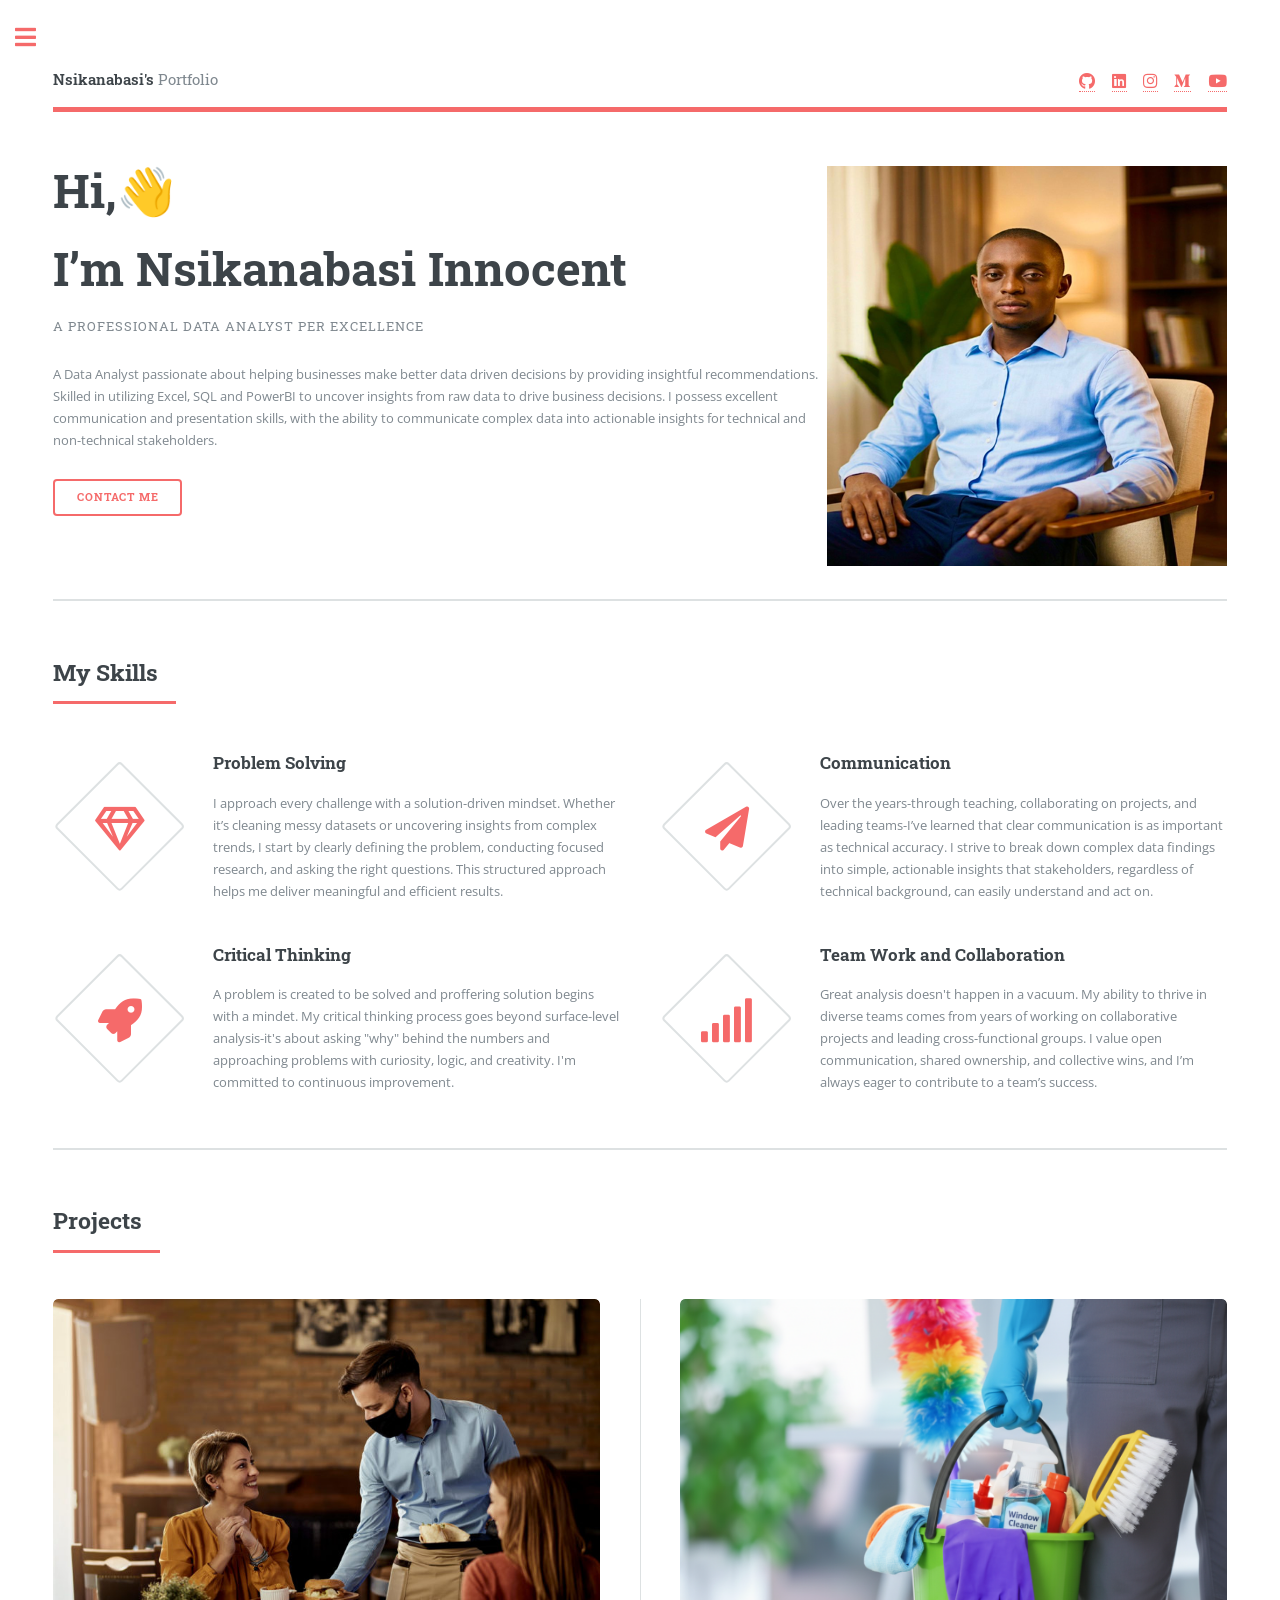
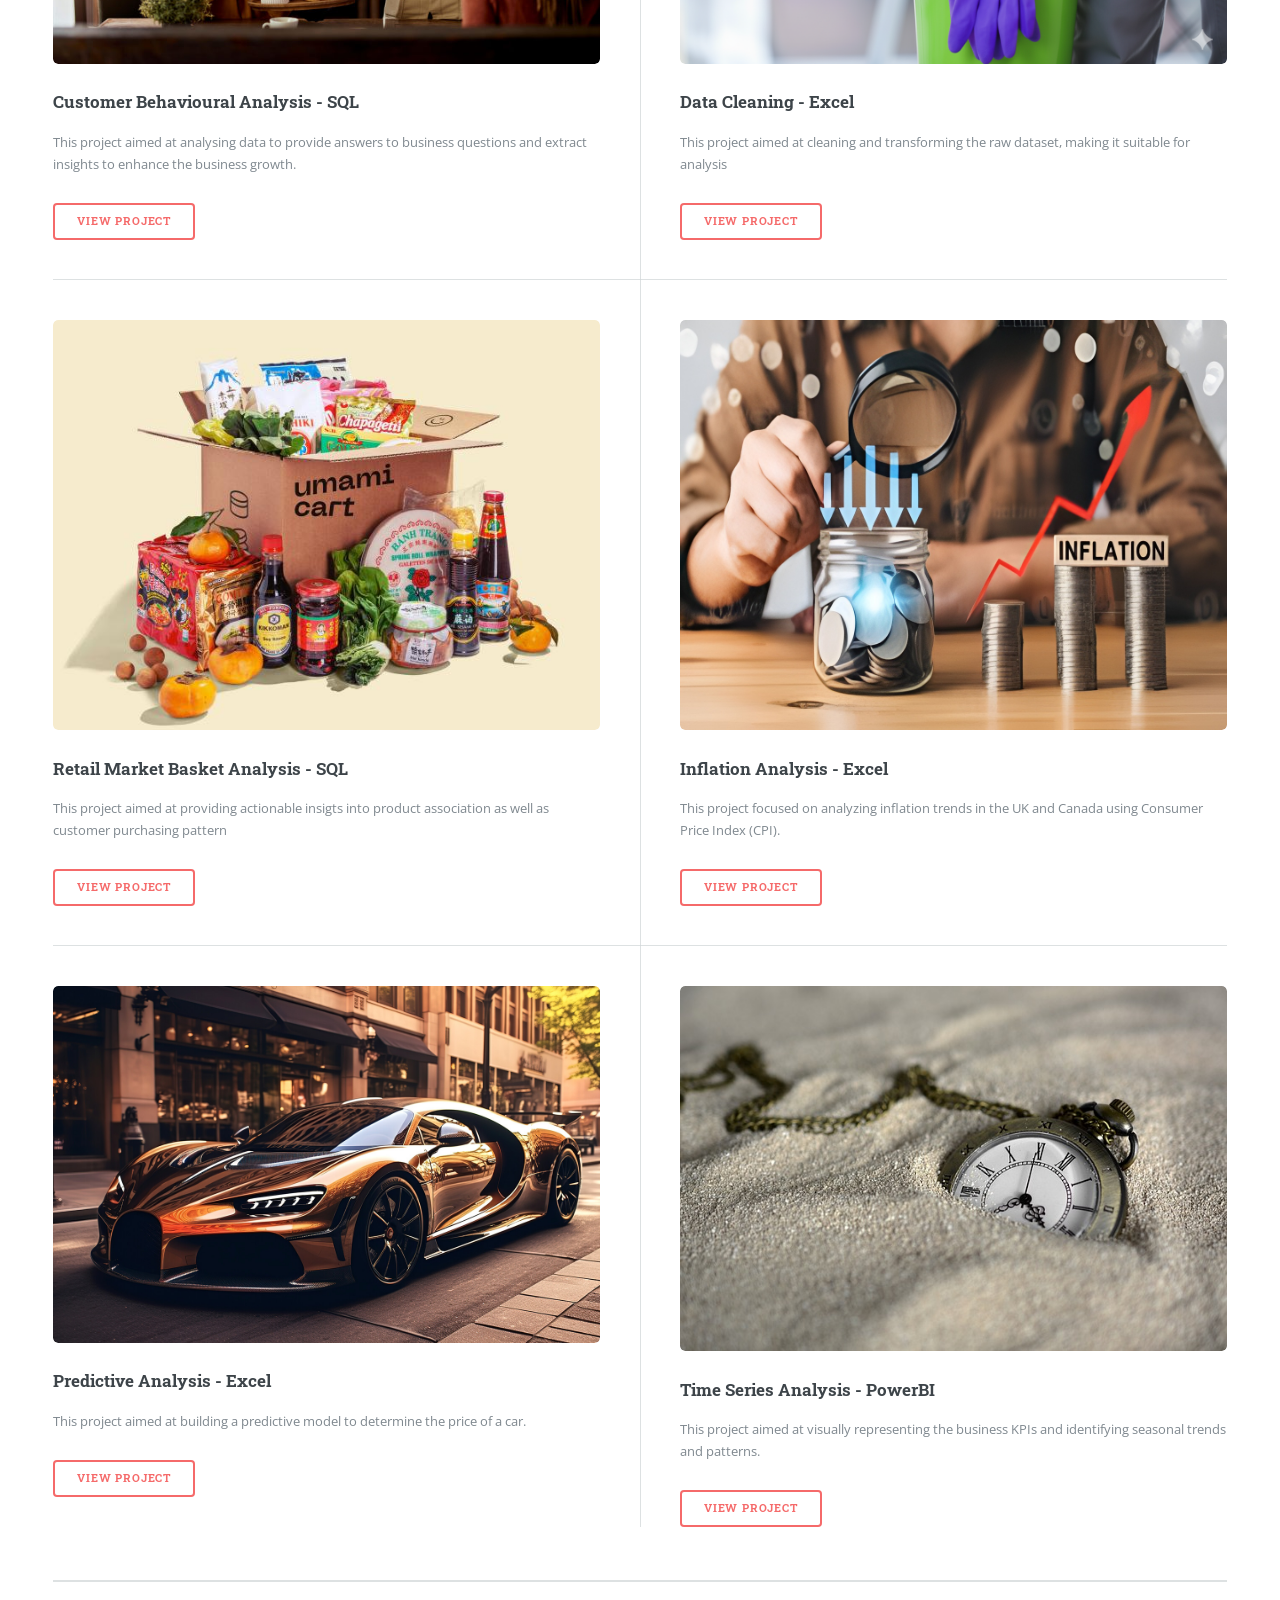
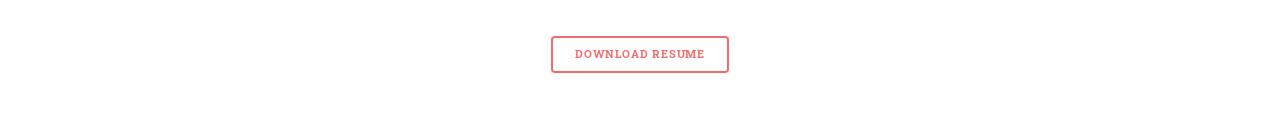
<file: index.html>
<!DOCTYPE HTML>
<!--
	Nsikanabasi Obot Portfolio 
	html5up.net | @ajlkn
	Free for personal and commercial use under the CCA 3.0 license (html5up.net/license)
-->
<html>
	<head>
		<title>Nsikanabasi Obot Portfolio </title>
		<meta charset="utf-8" />
		<meta name="viewport" content="width=device-width, initial-scale=1, user-scalable=no" />
		<link rel="stylesheet" href="https://cdnjs.cloudflare.com/ajax/libs/font-awesome/6.5.0/css/all.min.css">
		<link rel="stylesheet" href="assets/css/main.css" />
	</head>
	<body class="is-preload">

		<!-- Wrapper -->
			<div id="wrapper">

				<!-- Main -->
					<div id="main">
						<div class="inner">

							<!-- Header -->
								<header id="header">
									<a href="index.html" class="logo"><strong>Nsikanabasi's</strong> Portfolio</a>
									<ul class="icons">										
										<li><a href="https://x.com/nsikanabasida?s=21"><span class="icon brands fa-x-twitter"><span class="label">X</span></span></a></li>
										<li><a href="https://github.com/Nsikanabasi-Innocent"><span" class="icon brands fa-github"><span class="label">GitHub</span></a></li>
										<li><a href="https://www.linkedin.com/in/nsikanabasiobot/"><span" class="icon brands fa-linkedin"><span class="label">LinkedIn</span></a></li>
										<li><a href="https://www.instagram.com/powerupdailytips?igsh=MXJxeWZpcnU3djlxcQ=="><span" class="icon brands fa-instagram"><span class="label">Instagram</span></a></li>
										<li><a href="https://medium.com/@nsikanabasida"><spam" class="icon brands fa-medium-m"><span class="label">Medium</span></a></li>
										<li><a href="https://youtube.com/@nsianddata?si=e2L50sUA_pNejiO2"><span class="icon brands fa-youtube"><span class="label">YouTube</span></a></li>
									</ul>
								</header>

							<!-- Banner -->
								<section id="banner">
									<div class="content">
										<header>
											<h1>Hi,<head>&#x1F44B;</head></h1>
												<h1>I’m Nsikanabasi Innocent</h1>
											<p>A PROFESSIONAL DATA ANALYST PER EXCELLENCE</p>
										</header>
										<p>A Data Analyst passionate about helping businesses make better data driven decisions by providing insightful recommendations. Skilled in utilizing Excel, SQL and PowerBI to uncover insights from raw data to drive business decisions. I possess excellent communication and presentation skills, with the ability to communicate complex data into actionable insights for technical and non-technical stakeholders.</p>										<ul class="actions">
											<li><a href="mailto:nsikanabasiobot21@gmail.com?&body=Hi%20Nsikanabasi," class="button big">Contact Me</a></li>
										</ul>
									</div>
									<span class="intro-image">
    									<img src="images/profile2.png" alt="Profile Image" class="responsive-image" />
									</span>
								</section>

							<!-- Section -->
								<section>
									<header class="major">
										<h2>My Skills</h2>
									</header>
									<div class="features">
										<article>
											<span class="icon fa-gem"></span>
											<div class="content">
												<h3>Problem Solving</h3>
												<p>I approach every challenge with a solution-driven mindset. Whether it’s cleaning messy datasets or uncovering insights from complex trends, I start by clearly defining the problem, conducting focused research, and asking the right questions. This structured approach helps me deliver meaningful and efficient results.</p>
											</div>
										</article>
										<article>
											<span class="icon solid fa-paper-plane"></span>
											<div class="content">
												<h3>Communication</h3>
												<p>Over the years-through teaching, collaborating on projects, and leading teams-I’ve learned that clear communication is as important as technical accuracy. I strive to break down complex data findings into simple, actionable insights that stakeholders, regardless of technical background, can easily understand and act on.</p>
											</div>
										</article>
										<article>
											<span class="icon solid fa-rocket"></span>
											<div class="content">
												<h3>Critical Thinking</h3>
												<p>A problem is created to be solved and proffering solution begins with a mindet. My critical thinking process goes beyond surface-level analysis-it's about asking "why" behind the numbers and approaching problems with curiosity, logic, and creativity. I'm committed to continuous improvement.</p>
											</div>
										</article>
										<article>
											<span class="icon solid fa-signal"></span>
											<div class="content">
												<h3>Team Work and Collaboration</h3>
												<p>Great analysis doesn't happen in a vacuum. My ability to thrive in diverse teams comes from years of working on collaborative projects and leading cross-functional groups. I value open communication, shared ownership, and collective wins, and I’m always eager to contribute to a team’s success.</p>
											</div>
										</article>
									</div>
								</section>

							<!-- Section -->
							<section>
								<header class="major">
									<h2>Projects</h2>
								</header>
								<div class="posts">
									<article>
										<a href="https://medium.com/@nsikanabasida/mannys-dinner-business-analysis-in-sql-d910a4ec9da6" class="image"><img src="images/customer.jpg" alt="" /></a>
										<h3>Customer Behavioural Analysis - SQL </h3>
										<p>This project aimed at analysing data to provide answers to business questions and extract insights to enhance the business growth.</p>
										<ul class="actions">
											<li><a href="https://medium.com/@nsikanabasida/mannys-dinner-business-analysis-in-sql-d910a4ec9da6" class="button">View Project</a></li>
										</ul>
									</article>
									<article>
										<a href="https://medium.com/@nsikanabasida/transforming-the-fifa-21-dataset-a-data-cleaning-case-study-by-nsikanabasi-innocent-d241250b5559" class="image fit"><img src="images/Cleaning.png" alt="" /></a>
										<h3>Data Cleaning - Excel</h3>
										<p>This project aimed at cleaning and transforming the raw dataset, making it suitable for analysis</p>
										<ul class="actions">
											<li><a href="https://medium.com/@nsikanabasida/transforming-the-fifa-21-dataset-a-data-cleaning-case-study-by-nsikanabasi-innocent-d241250b5559" class="button">View Project</a></li>
										</ul>
									</article>
									<article>
										<a href="https://medium.com/@nsikanabasida/market-basket-analysis-report-5417c33f1a5d" class="image"><img src="images/groceries.jpeg" alt="" /></a>
										<h3> Retail Market Basket Analysis - SQL</h3>
										<p>This project aimed at providing actionable insigts into product association as well as customer purchasing pattern</p>
										<ul class="actions">
											<li><a href="https://medium.com/@nsikanabasida/market-basket-analysis-report-5417c33f1a5d" class="button">View Project</a></li>
										</ul>
									</article>
									<article>
										<a href="https://medium.com/@nsikanabasida/uk-vs-canada-inflation-trends-a-cross-country-cpi-analysis-january-2020-june-2025-cd9616a4756c" class="image"><img src="images/inflation_analysis10.jpg" alt="" /></a>
										<h3>Inflation Analysis - Excel</h3>
										<p>This project focused on analyzing inflation trends in the UK and Canada using Consumer Price Index (CPI).</p>
										<ul class="actions">
											<li><a href="https://medium.com/@nsikanabasida/uk-vs-canada-inflation-trends-a-cross-country-cpi-analysis-january-2020-june-2025-cd9616a4756c" class="button">View Project</a></li>
										</ul>
									</article>
									<article>
										<a href="https://github.com/Nsikanabasi-Innocent/Predictive-Analysis/blob/main/README.md" class="image"><img src="images/car.jpg" alt="" /></a>
										<h3>Predictive Analysis - Excel</h3>
										<p>This project aimed at building a predictive model to determine the price of a car.</p>
										<ul class="actions">
											<li><a href="https://github.com/Nsikanabasi-Innocent/Predictive-Analysis/blob/main/README.md" class="button">View Project</a></li>
										</ul>
									</article>
									<article>
										<a href="https://medium.com/@nsikanabasida/business-analysis-involving-time-series-and-time-based-comparison-in-power-bi-39948f5b01ca" class="image"><img src="images/watch.jpg" alt="" /></a>
										<h3>Time Series Analysis - PowerBI</h3>
										<p>This project aimed at visually representing the business KPIs and identifying seasonal trends and patterns.</p>
										<ul class="actions">
											<li><a href="https://medium.com/@nsikanabasida/business-analysis-involving-time-series-and-time-based-comparison-in-power-bi-39948f5b01ca" class="button">View Project</a></li>
										</ul>
									</article>
								</div>
							</section>
							<section class="split contact">
						<ul class="actions special">
							<li><a href="https://drive.google.com/file/d/1uiG-_3eCW7s726KDjLXyH3Gx6sFxh_NV/view?usp=sharing" class= button >Download Resume</a></li>
						</ul>
					</section>

				</div>
			</div>

		<!-- Sidebar -->
			<div id="sidebar">
				<div class="inner">

					<!-- Search -->
						<section id="search" class="alt">
							<form method="post" action="#">
								<input type="text" name="query" id="query" placeholder="Search" />
							</form>
						</section>

					<!-- Menu -->
						<nav id="menu">
							<header class="major">
								<h2>Menu</h2>
							</header>
							<ul>
								<li><a href="index.html">Homepage</a></li>
								<li><a href="generic.html">Projects</a></li>
								<li><a href="https://drive.google.com/file/d/1rwDOTd5gZ5WBDUQKfiDxF12AhACWNoyi/view?usp=drive_link">Download Resume</a></li>
						</nav>

					<!-- Section -->
						<section>
							<header class="major">
								<h2>Get in touch with me</h2>
							</header>
							<p>I am open to Data Analysis role, collaborative projects and solving your business problems</p>
							<ul class="contact">
								<li class="icon solid fa-envelope"><a href="mailto:nsikanabasiobot21@gmail">nsikanabasiobot21@gmail.com</a></li>
								<li class="icon solid fa-phone">(+234) 90-2292-0513</li>
								<li class="icon solid fa-home"> Abuja, Nigeria<br />
								</li>
							</ul>
						</section>

					<!-- Footer -->
						<footer id="footer">
							<p class="copyright">&copy; Untitled. All rights reserved. Demo Images: <a href="https://unsplash.com">Unsplash</a>. Design: <a href="https://html5up.net">HTML5 UP</a>.</p> 
						</footer>

				</div>
			</div>

	</div>

<!-- Scripts -->
	<script src="assets/js/jquery.min.js"></script>
	<script src="assets/js/browser.min.js"></script>
	<script src="assets/js/breakpoints.min.js"></script>
	<script src="assets/js/util.js"></script>
	<script src="assets/js/main.js"></script>

</body>
</html>
</file>
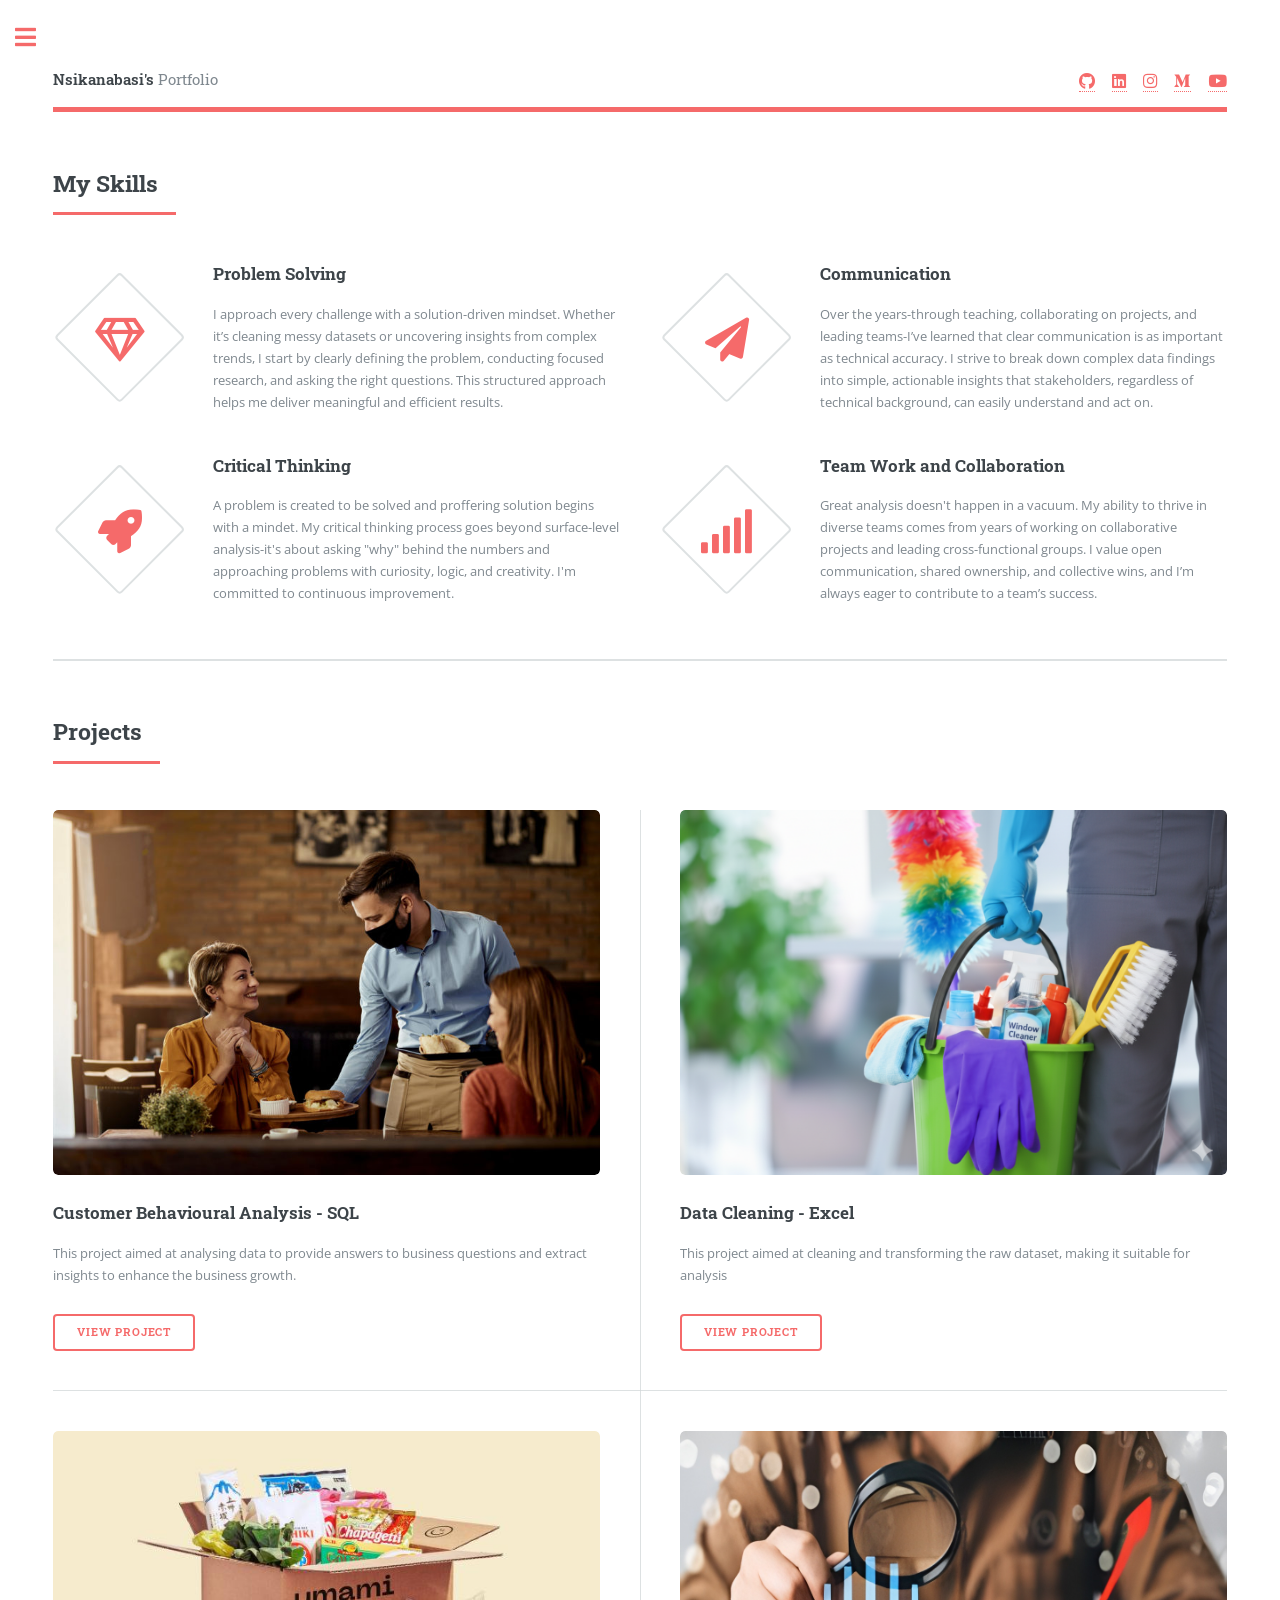
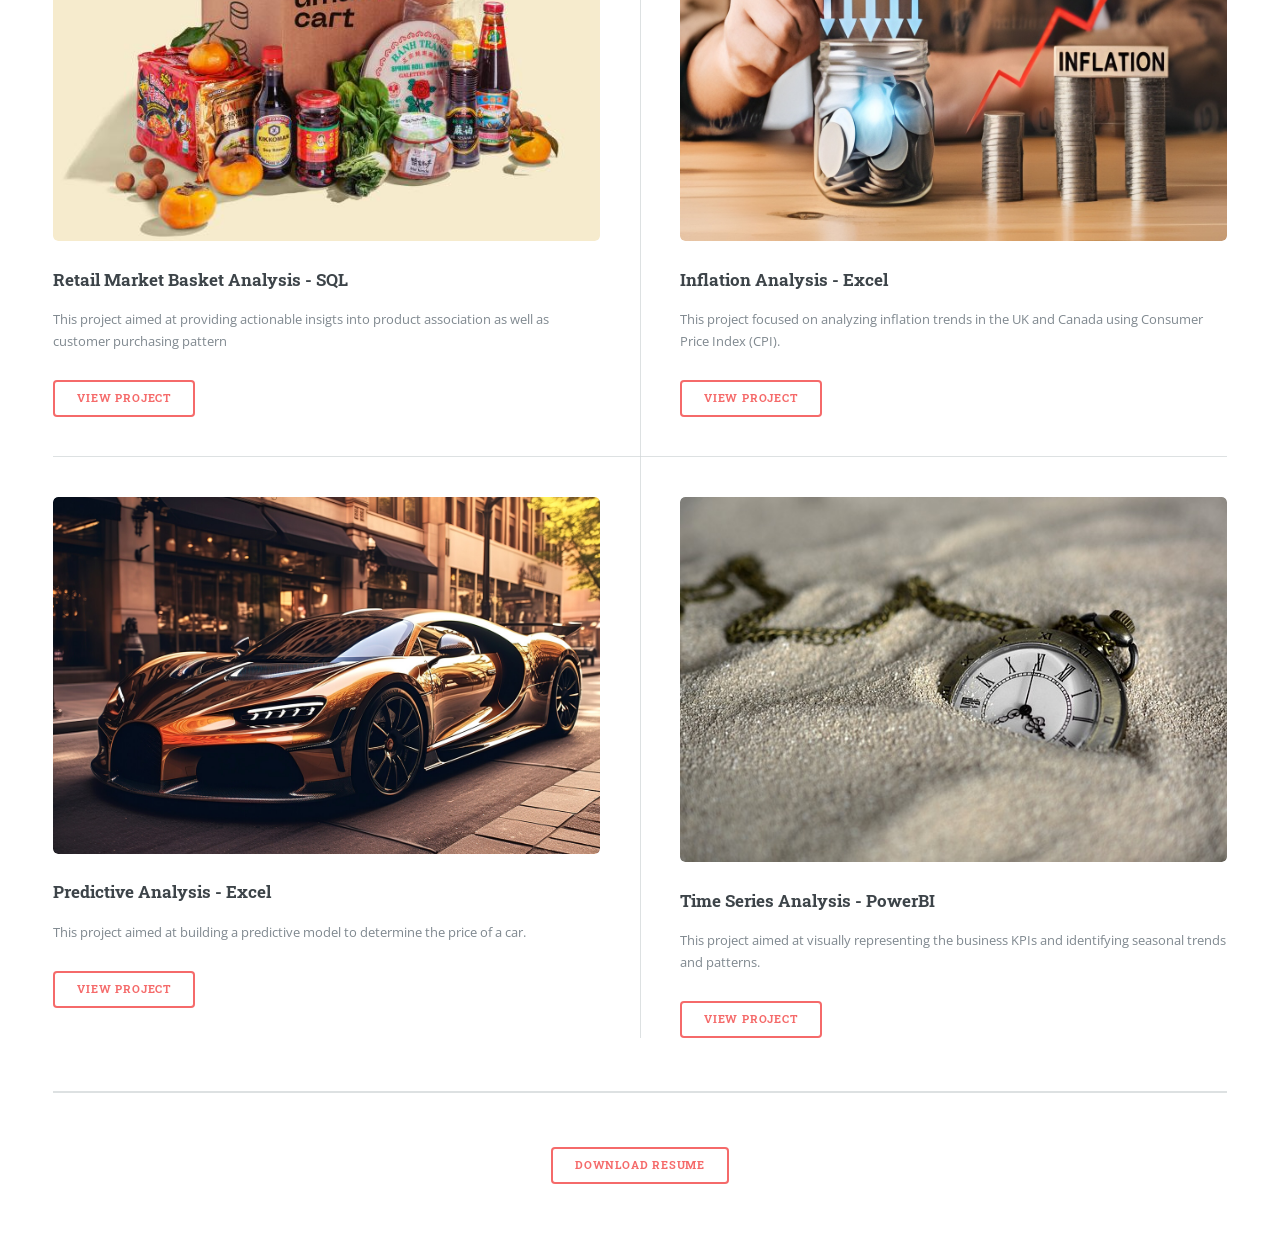
<file: generic.html>
<!DOCTYPE HTML>
<!--
	Editorial by HTML5 UP
	html5up.net | @ajlkn
	Free for personal and commercial use under the CCA 3.0 license (html5up.net/license)
-->
<html>
	<head>
		<title>Nsikanabasi Obot Portfolio </title>
		<meta charset="utf-8" />
		<meta name="viewport" content="width=device-width, initial-scale=1, user-scalable=no" />
		<link rel="stylesheet" href="https://cdnjs.cloudflare.com/ajax/libs/font-awesome/6.5.0/css/all.min.css">
		<link rel="stylesheet" href="assets/css/main.css" />
	</head>
	<body class="is-preload">

		<!-- Wrapper -->
			<div id="wrapper">

				<!-- Main -->
					<div id="main">
						<div class="inner">

							<!-- Header -->
								<header id="header">
									<a href="index.html" class="logo"><strong>Nsikanabasi's</strong> Portfolio</a>
									<ul class="icons">										
										<li><a href="https://x.com/nsikanabasida?s=21"><span class="icon brands fa-x-twitter"><span class="label">X</span></span></a></li>
										<li><a href="https://github.com/Nsikanabasi-Innocent"><span" class="icon brands fa-github"><span class="label">GitHub</span></a></li>
										<li><a href="https://www.linkedin.com/in/nsikanabasiobot/"><span" class="icon brands fa-linkedin"><span class="label">LinkedIn</span></a></li>
										<li><a href="https://www.instagram.com/powerupdailytips?igsh=MXJxeWZpcnU3djlxcQ=="><span" class="icon brands fa-instagram"><span class="label">Instagram</span></a></li>
										<li><a href="https://medium.com/@nsikanabasida"><spam" class="icon brands fa-medium-m"><span class="label">Medium</span></a></li>
										<li><a href="https://youtube.com/@nsianddata?si=e2L50sUA_pNejiO2"><span class="icon brands fa-youtube"><span class="label">YouTube</span></a></li>
									</ul>
								</header>
							<!-- Section -->
								<section>
									<header class="major">
										<h2>My Skills</h2>
									</header>
									<div class="features">
										<article>
											<span class="icon fa-gem"></span>
											<div class="content">
												<h3>Problem Solving</h3>
												<p>I approach every challenge with a solution-driven mindset. Whether it’s cleaning messy datasets or uncovering insights from complex trends, I start by clearly defining the problem, conducting focused research, and asking the right questions. This structured approach helps me deliver meaningful and efficient results.</p>
											</div>
										</article>
										<article>
											<span class="icon solid fa-paper-plane"></span>
											<div class="content">
												<h3>Communication</h3>
												<p>Over the years-through teaching, collaborating on projects, and leading teams-I’ve learned that clear communication is as important as technical accuracy. I strive to break down complex data findings into simple, actionable insights that stakeholders, regardless of technical background, can easily understand and act on.</p>
											</div>
										</article>
										<article>
											<span class="icon solid fa-rocket"></span>
											<div class="content">
												<h3>Critical Thinking</h3>
												<p>A problem is created to be solved and proffering solution begins with a mindet. My critical thinking process goes beyond surface-level analysis-it's about asking "why" behind the numbers and approaching problems with curiosity, logic, and creativity. I'm committed to continuous improvement.</p>
											</div>
										</article>
										<article>
											<span class="icon solid fa-signal"></span>
											<div class="content">
												<h3>Team Work and Collaboration</h3>
												<p>Great analysis doesn't happen in a vacuum. My ability to thrive in diverse teams comes from years of working on collaborative projects and leading cross-functional groups. I value open communication, shared ownership, and collective wins, and I’m always eager to contribute to a team’s success.</p>
											</div>
										</article>
									</div>
								</section>

							<!-- Section -->
							<section>
								<header class="major">
									<h2>Projects</h2>
								</header>
								<div class="posts">
									<article>
										<a href="https://medium.com/@nsikanabasida/mannys-dinner-business-analysis-in-sql-d910a4ec9da6" class="image"><img src="images/customer.jpg" alt="" /></a>
										<h3>Customer Behavioural Analysis - SQL </h3>
										<p>This project aimed at analysing data to provide answers to business questions and extract insights to enhance the business growth.</p>
										<ul class="actions">
											<li><a href="https://medium.com/@nsikanabasida/mannys-dinner-business-analysis-in-sql-d910a4ec9da6" class="button">View Project</a></li>
										</ul>
									</article>
									<article>
										<a href="https://medium.com/@nsikanabasida/transforming-the-fifa-21-dataset-a-data-cleaning-case-study-by-nsikanabasi-innocent-d241250b5559" class="image fit"><img src="images/Cleaning.png" alt="" /></a>
										<h3>Data Cleaning - Excel</h3>
										<p>This project aimed at cleaning and transforming the raw dataset, making it suitable for analysis</p>
										<ul class="actions">
											<li><a href="https://medium.com/@nsikanabasida/transforming-the-fifa-21-dataset-a-data-cleaning-case-study-by-nsikanabasi-innocent-d241250b5559" class="button">View Project</a></li>
										</ul>
									</article>
									<article>
										<a href="https://medium.com/@nsikanabasida/market-basket-analysis-report-5417c33f1a5d" class="image"><img src="images/groceries.jpeg" alt="" /></a>
										<h3> Retail Market Basket Analysis - SQL</h3>
										<p>This project aimed at providing actionable insigts into product association as well as customer purchasing pattern</p>
										<ul class="actions">
											<li><a href="https://medium.com/@nsikanabasida/market-basket-analysis-report-5417c33f1a5d" class="button">View Project</a></li>
										</ul>
									</article>
									<article>
										<a href="https://medium.com/@nsikanabasida/uk-vs-canada-inflation-trends-a-cross-country-cpi-analysis-january-2020-june-2025-cd9616a4756c" class="image"><img src="images/inflation_analysis10.jpg" alt="" /></a>
										<h3>Inflation Analysis - Excel</h3>
										<p>This project focused on analyzing inflation trends in the UK and Canada using Consumer Price Index (CPI).</p>
										<ul class="actions">
											<li><a href="https://medium.com/@nsikanabasida/uk-vs-canada-inflation-trends-a-cross-country-cpi-analysis-january-2020-june-2025-cd9616a4756c" class="button">View Project</a></li>
										</ul>
									</article>
									<article>
										<a href="https://github.com/Nsikanabasi-Innocent/Predictive-Analysis/blob/main/README.md" class="image"><img src="images/car.jpg" alt="" /></a>
										<h3>Predictive Analysis - Excel</h3>
										<p>This project aimed at building a predictive model to determine the price of a car.</p>
										<ul class="actions">
											<li><a href="https://github.com/Nsikanabasi-Innocent/Predictive-Analysis/blob/main/README.md" class="button">View Project</a></li>
										</ul>
									</article>
									<article>
										<a href="https://medium.com/@nsikanabasida/business-analysis-involving-time-series-and-time-based-comparison-in-power-bi-39948f5b01ca" class="image"><img src="images/watch.jpg" alt="" /></a>
										<h3>Time Series Analysis - PowerBI</h3>
										<p>This project aimed at visually representing the business KPIs and identifying seasonal trends and patterns.</p>
										<ul class="actions">
											<li><a href="https://medium.com/@nsikanabasida/business-analysis-involving-time-series-and-time-based-comparison-in-power-bi-39948f5b01ca" class="button">View Project</a></li>
										</ul>
									</article>
								</div>
							</section>
							<section class="split contact">
						<ul class="actions special">
							<li><a href="https://drive.google.com/file/d/1uiG-_3eCW7s726KDjLXyH3Gx6sFxh_NV/view?usp=sharing" class= button >Download Resume</a></li>
						</ul>
					</section>

				</div>
			</div>

		<!-- Sidebar -->
			<div id="sidebar">
				<div class="inner">

					<!-- Search -->
						<section id="search" class="alt">
							<form method="post" action="#">
								<input type="text" name="query" id="query" placeholder="Search" />
							</form>
						</section>

					<!-- Menu -->
						<nav id="menu">
							<header class="major">
								<h2>Menu</h2>
							</header>
							<ul>
								<li><a href="index.html">Homepage</a></li>
								<li><a href="generic.html">Projects</a></li>
								<li><a href="https://drive.google.com/file/d/1uiG-_3eCW7s726KDjLXyH3Gx6sFxh_NV/view?usp=sharing">Download Resume</a></li>
						</nav>

					<!-- Section -->
						<section>
							<header class="major">
								<h2>Get in touch with me</h2>
							</header>
							<p>I am open to Data Analysis role, collaborative projects and solving your business problems</p>
							<ul class="contact">
								<li class="icon solid fa-envelope"><a href="mailto:nsikanabasiobot21@gmail">nsikanabasiobot21@gmail.com</a></li>
								<li class="icon solid fa-phone">(+234) 90-2292-0513</li>
								<li class="icon solid fa-home"> Abuja, Nigeria<br />
								</li>
							</ul>
						</section>

					<!-- Footer -->
						<footer id="footer">
							<p class="copyright">&copy; Untitled. All rights reserved. Demo Images: <a href="https://unsplash.com">Unsplash</a>. Design: <a href="https://html5up.net">HTML5 UP</a>.</p> 
						</footer>

				</div>
			</div>

	</div>

<!-- Scripts -->
	<script src="assets/js/jquery.min.js"></script>
	<script src="assets/js/browser.min.js"></script>
	<script src="assets/js/breakpoints.min.js"></script>
	<script src="assets/js/util.js"></script>
	<script src="assets/js/main.js"></script>

</body>
</html>
</file>
<file: assets/css/main.css>
@import url(fontawesome-all.min.css);
@import url("https://fonts.googleapis.com/css?family=Open+Sans:400,600,400italic,600italic|Roboto+Slab:400,700");
/*
	Editorial by HTML5 UP
	html5up.net | @ajlkn
	Free for personal and commercial use under the CCA 3.0 license (html5up.net/license)
*/
html, body, div, span, applet, object,
iframe, h1, h2, h3, h4, h5, h6, p, blockquote,
pre, a, abbr, acronym, address, big, cite,
code, del, dfn, em, img, ins, kbd, q, s, samp,
small, strike, strong, sub, sup, tt, var, b,
u, i, center, dl, dt, dd, ol, ul, li, fieldset,
form, label, legend, table, caption, tbody,
tfoot, thead, tr, th, td, article, aside,
canvas, details, embed, figure, figcaption,
footer, header, hgroup, menu, nav, output, ruby,
section, summary, time, mark, audio, video {
  margin: 0;
  padding: 0;
  border: 0;
  font-size: 100%;
  font: inherit;
  vertical-align: baseline; }

article, aside, details, figcaption, figure,
footer, header, hgroup, menu, nav, section {
  display: block; }

body {
  line-height: 1; }

ol, ul {
  list-style: none; }

blockquote, q {
  quotes: none; }
  blockquote:before, blockquote:after, q:before, q:after {
    content: '';
    content: none; }

table {
  border-collapse: collapse;
  border-spacing: 0; }

@media screen and (max-width: 768px) {

    #banner {
        text-align: center;
        flex-direction: column;
    }

    .intro-image img {
        width: 100%;
        max-width: 300px;
        height: auto;
        margin-top: 20px;
    }
}

body {
  -webkit-text-size-adjust: none; }

mark {
  background-color: transparent;
  color: inherit; }

input::-moz-focus-inner {
  border: 0;
  padding: 0; }

input, select, textarea {
  -moz-appearance: none;
  -webkit-appearance: none;
  -ms-appearance: none;
  appearance: none; }

/* Basic */
@-ms-viewport {
  width: device-width; }

body {
  -ms-overflow-style: scrollbar; }

@media screen and (max-width: 480px) {
  html, body {
    min-width: 320px; } }

html {
  box-sizing: border-box; }

*, *:before, *:after {
  box-sizing: inherit; }

body {
  background: #ffffff; }
  body.is-preload *, body.is-preload *:before, body.is-preload *:after, body.is-resizing *, body.is-resizing *:before, body.is-resizing *:after {
    -moz-animation: none !important;
    -webkit-animation: none !important;
    -ms-animation: none !important;
    animation: none !important;
    -moz-transition: none !important;
    -webkit-transition: none !important;
    -ms-transition: none !important;
    transition: none !important; }

/* Type */
body, input, select, textarea {
  color: #7f888f;
  font-family: "Open Sans", sans-serif;
  font-size: 13pt;
  font-weight: 400;
  line-height: 1.65; }
  @media screen and (max-width: 1680px) {
    body, input, select, textarea {
      font-size: 11pt; } }
  @media screen and (max-width: 1280px) {
    body, input, select, textarea {
      font-size: 10pt; } }
  @media screen and (max-width: 360px) {
    body, input, select, textarea {
      font-size: 9pt; } }

a {
  -moz-transition: color 0.2s ease-in-out, border-bottom-color 0.2s ease-in-out;
  -webkit-transition: color 0.2s ease-in-out, border-bottom-color 0.2s ease-in-out;
  -ms-transition: color 0.2s ease-in-out, border-bottom-color 0.2s ease-in-out;
  transition: color 0.2s ease-in-out, border-bottom-color 0.2s ease-in-out;
  border-bottom: dotted 1px;
  color: #f56a6a;
  text-decoration: none; }
  a:hover {
    border-bottom-color: #f56a6a;
    color: #f56a6a !important; }
    a:hover strong {
      color: inherit; }

strong, b {
  color: #3d4449;
  font-weight: 600; }

em, i {
  font-style: italic; }

p {
  margin: 0 0 2em 0; }

h1, h2, h3, h4, h5, h6 {
  color: #3d4449;
  font-family: "Roboto Slab", serif;
  font-weight: 700;
  line-height: 1.5;
  margin: 0 0 1em 0; }
  h1 a, h2 a, h3 a, h4 a, h5 a, h6 a {
    color: inherit;
    text-decoration: none;
    border-bottom: 0; }

h1 {
  font-size: 4em;
  margin: 0 0 0.5em 0;
  line-height: 1.3; }

h2 {
  font-size: 1.75em; }

h3 {
  font-size: 1.25em; }

h4 {
  font-size: 1.1em; }

h5 {
  font-size: 0.9em; }

h6 {
  font-size: 0.7em; }

@media screen and (max-width: 1680px) {
  h1 {
    font-size: 3.5em; } }

@media screen and (max-width: 980px) {
  h1 {
    font-size: 3.25em; } }

@media screen and (max-width: 736px) {
  h1 {
    font-size: 2em;
    line-height: 1.4; }
  h2 {
    font-size: 1.5em; } }

sub {
  font-size: 0.8em;
  position: relative;
  top: 0.5em; }

sup {
  font-size: 0.8em;
  position: relative;
  top: -0.5em; }

blockquote {
  border-left: solid 3px rgba(210, 215, 217, 0.75);
  font-style: italic;
  margin: 0 0 2em 0;
  padding: 0.5em 0 0.5em 2em; }

code {
  background: rgba(230, 235, 237, 0.25);
  border-radius: 0.375em;
  border: solid 1px rgba(210, 215, 217, 0.75);
  font-family: "Courier New", monospace;
  font-size: 0.9em;
  margin: 0 0.25em;
  padding: 0.25em 0.65em; }

pre {
  -webkit-overflow-scrolling: touch;
  font-family: "Courier New", monospace;
  font-size: 0.9em;
  margin: 0 0 2em 0; }
  pre code {
    display: block;
    line-height: 1.75;
    padding: 1em 1.5em;
    overflow-x: auto; }

hr {
  border: 0;
  border-bottom: solid 1px rgba(210, 215, 217, 0.75);
  margin: 2em 0; }
  hr.major {
    margin: 3em 0; }

.align-left {
  text-align: left; }

.align-center {
  text-align: center; }

.align-right {
  text-align: right; }

/* Row */
.row {
  display: flex;
  flex-wrap: wrap;
  box-sizing: border-box;
  align-items: stretch; }
  .row > * {
    box-sizing: border-box; }
  .row.gtr-uniform > * > :last-child {
    margin-bottom: 0; }
  .row.aln-left {
    justify-content: flex-start; }
  .row.aln-center {
    justify-content: center; }
  .row.aln-right {
    justify-content: flex-end; }
  .row.aln-top {
    align-items: flex-start; }
  .row.aln-middle {
    align-items: center; }
  .row.aln-bottom {
    align-items: flex-end; }
  .row > .imp {
    order: -1; }
  .row > .col-1 {
    width: 8.33333%; }
  .row > .off-1 {
    margin-left: 8.33333%; }
  .row > .col-2 {
    width: 16.66667%; }
  .row > .off-2 {
    margin-left: 16.66667%; }
  .row > .col-3 {
    width: 25%; }
  .row > .off-3 {
    margin-left: 25%; }
  .row > .col-4 {
    width: 33.33333%; }
  .row > .off-4 {
    margin-left: 33.33333%; }
  .row > .col-5 {
    width: 41.66667%; }
  .row > .off-5 {
    margin-left: 41.66667%; }
  .row > .col-6 {
    width: 50%; }
  .row > .off-6 {
    margin-left: 50%; }
  .row > .col-7 {
    width: 58.33333%; }
  .row > .off-7 {
    margin-left: 58.33333%; }
  .row > .col-8 {
    width: 66.66667%; }
  .row > .off-8 {
    margin-left: 66.66667%; }
  .row > .col-9 {
    width: 75%; }
  .row > .off-9 {
    margin-left: 75%; }
  .row > .col-10 {
    width: 83.33333%; }
  .row > .off-10 {
    margin-left: 83.33333%; }
  .row > .col-11 {
    width: 91.66667%; }
  .row > .off-11 {
    margin-left: 91.66667%; }
  .row > .col-12 {
    width: 100%; }
  .row > .off-12 {
    margin-left: 100%; }
  .row.gtr-0 {
    margin-top: 0;
    margin-left: 0em; }
    .row.gtr-0 > * {
      padding: 0 0 0 0em; }
    .row.gtr-0.gtr-uniform {
      margin-top: 0em; }
      .row.gtr-0.gtr-uniform > * {
        padding-top: 0em; }
  .row.gtr-25 {
    margin-top: 0;
    margin-left: -0.375em; }
    .row.gtr-25 > * {
      padding: 0 0 0 0.375em; }
    .row.gtr-25.gtr-uniform {
      margin-top: -0.375em; }
      .row.gtr-25.gtr-uniform > * {
        padding-top: 0.375em; }
  .row.gtr-50 {
    margin-top: 0;
    margin-left: -0.75em; }
    .row.gtr-50 > * {
      padding: 0 0 0 0.75em; }
    .row.gtr-50.gtr-uniform {
      margin-top: -0.75em; }
      .row.gtr-50.gtr-uniform > * {
        padding-top: 0.75em; }
  .row {
    margin-top: 0;
    margin-left: -1.5em; }
    .row > * {
      padding: 0 0 0 1.5em; }
    .row.gtr-uniform {
      margin-top: -1.5em; }
      .row.gtr-uniform > * {
        padding-top: 1.5em; }
  .row.gtr-150 {
    margin-top: 0;
    margin-left: -2.25em; }
    .row.gtr-150 > * {
      padding: 0 0 0 2.25em; }
    .row.gtr-150.gtr-uniform {
      margin-top: -2.25em; }
      .row.gtr-150.gtr-uniform > * {
        padding-top: 2.25em; }
  .row.gtr-200 {
    margin-top: 0;
    margin-left: -3em; }
    .row.gtr-200 > * {
      padding: 0 0 0 3em; }
    .row.gtr-200.gtr-uniform {
      margin-top: -3em; }
      .row.gtr-200.gtr-uniform > * {
        padding-top: 3em; }
  @media screen and (max-width: 1680px) {
    .row {
      display: flex;
      flex-wrap: wrap;
      box-sizing: border-box;
      align-items: stretch; }
      .row > * {
        box-sizing: border-box; }
      .row.gtr-uniform > * > :last-child {
        margin-bottom: 0; }
      .row.aln-left {
        justify-content: flex-start; }
      .row.aln-center {
        justify-content: center; }
      .row.aln-right {
        justify-content: flex-end; }
      .row.aln-top {
        align-items: flex-start; }
      .row.aln-middle {
        align-items: center; }
      .row.aln-bottom {
        align-items: flex-end; }
      .row > .imp-xlarge {
        order: -1; }
      .row > .col-1-xlarge {
        width: 8.33333%; }
      .row > .off-1-xlarge {
        margin-left: 8.33333%; }
      .row > .col-2-xlarge {
        width: 16.66667%; }
      .row > .off-2-xlarge {
        margin-left: 16.66667%; }
      .row > .col-3-xlarge {
        width: 25%; }
      .row > .off-3-xlarge {
        margin-left: 25%; }
      .row > .col-4-xlarge {
        width: 33.33333%; }
      .row > .off-4-xlarge {
        margin-left: 33.33333%; }
      .row > .col-5-xlarge {
        width: 41.66667%; }
      .row > .off-5-xlarge {
        margin-left: 41.66667%; }
      .row > .col-6-xlarge {
        width: 50%; }
      .row > .off-6-xlarge {
        margin-left: 50%; }
      .row > .col-7-xlarge {
        width: 58.33333%; }
      .row > .off-7-xlarge {
        margin-left: 58.33333%; }
      .row > .col-8-xlarge {
        width: 66.66667%; }
      .row > .off-8-xlarge {
        margin-left: 66.66667%; }
      .row > .col-9-xlarge {
        width: 75%; }
      .row > .off-9-xlarge {
        margin-left: 75%; }
      .row > .col-10-xlarge {
        width: 83.33333%; }
      .row > .off-10-xlarge {
        margin-left: 83.33333%; }
      .row > .col-11-xlarge {
        width: 91.66667%; }
      .row > .off-11-xlarge {
        margin-left: 91.66667%; }
      .row > .col-12-xlarge {
        width: 100%; }
      .row > .off-12-xlarge {
        margin-left: 100%; }
      .row.gtr-0 {
        margin-top: 0;
        margin-left: 0em; }
        .row.gtr-0 > * {
          padding: 0 0 0 0em; }
        .row.gtr-0.gtr-uniform {
          margin-top: 0em; }
          .row.gtr-0.gtr-uniform > * {
            padding-top: 0em; }
      .row.gtr-25 {
        margin-top: 0;
        margin-left: -0.375em; }
        .row.gtr-25 > * {
          padding: 0 0 0 0.375em; }
        .row.gtr-25.gtr-uniform {
          margin-top: -0.375em; }
          .row.gtr-25.gtr-uniform > * {
            padding-top: 0.375em; }
      .row.gtr-50 {
        margin-top: 0;
        margin-left: -0.75em; }
        .row.gtr-50 > * {
          padding: 0 0 0 0.75em; }
        .row.gtr-50.gtr-uniform {
          margin-top: -0.75em; }
          .row.gtr-50.gtr-uniform > * {
            padding-top: 0.75em; }
      .row {
        margin-top: 0;
        margin-left: -1.5em; }
        .row > * {
          padding: 0 0 0 1.5em; }
        .row.gtr-uniform {
          margin-top: -1.5em; }
          .row.gtr-uniform > * {
            padding-top: 1.5em; }
      .row.gtr-150 {
        margin-top: 0;
        margin-left: -2.25em; }
        .row.gtr-150 > * {
          padding: 0 0 0 2.25em; }
        .row.gtr-150.gtr-uniform {
          margin-top: -2.25em; }
          .row.gtr-150.gtr-uniform > * {
            padding-top: 2.25em; }
      .row.gtr-200 {
        margin-top: 0;
        margin-left: -3em; }
        .row.gtr-200 > * {
          padding: 0 0 0 3em; }
        .row.gtr-200.gtr-uniform {
          margin-top: -3em; }
          .row.gtr-200.gtr-uniform > * {
            padding-top: 3em; } }
  @media screen and (max-width: 1280px) {
    .row {
      display: flex;
      flex-wrap: wrap;
      box-sizing: border-box;
      align-items: stretch; }
      .row > * {
        box-sizing: border-box; }
      .row.gtr-uniform > * > :last-child {
        margin-bottom: 0; }
      .row.aln-left {
        justify-content: flex-start; }
      .row.aln-center {
        justify-content: center; }
      .row.aln-right {
        justify-content: flex-end; }
      .row.aln-top {
        align-items: flex-start; }
      .row.aln-middle {
        align-items: center; }
      .row.aln-bottom {
        align-items: flex-end; }
      .row > .imp-large {
        order: -1; }
      .row > .col-1-large {
        width: 8.33333%; }
      .row > .off-1-large {
        margin-left: 8.33333%; }
      .row > .col-2-large {
        width: 16.66667%; }
      .row > .off-2-large {
        margin-left: 16.66667%; }
      .row > .col-3-large {
        width: 25%; }
      .row > .off-3-large {
        margin-left: 25%; }
      .row > .col-4-large {
        width: 33.33333%; }
      .row > .off-4-large {
        margin-left: 33.33333%; }
      .row > .col-5-large {
        width: 41.66667%; }
      .row > .off-5-large {
        margin-left: 41.66667%; }
      .row > .col-6-large {
        width: 50%; }
      .row > .off-6-large {
        margin-left: 50%; }
      .row > .col-7-large {
        width: 58.33333%; }
      .row > .off-7-large {
        margin-left: 58.33333%; }
      .row > .col-8-large {
        width: 66.66667%; }
      .row > .off-8-large {
        margin-left: 66.66667%; }
      .row > .col-9-large {
        width: 75%; }
      .row > .off-9-large {
        margin-left: 75%; }
      .row > .col-10-large {
        width: 83.33333%; }
      .row > .off-10-large {
        margin-left: 83.33333%; }
      .row > .col-11-large {
        width: 91.66667%; }
      .row > .off-11-large {
        margin-left: 91.66667%; }
      .row > .col-12-large {
        width: 100%; }
      .row > .off-12-large {
        margin-left: 100%; }
      .row.gtr-0 {
        margin-top: 0;
        margin-left: 0em; }
        .row.gtr-0 > * {
          padding: 0 0 0 0em; }
        .row.gtr-0.gtr-uniform {
          margin-top: 0em; }
          .row.gtr-0.gtr-uniform > * {
            padding-top: 0em; }
      .row.gtr-25 {
        margin-top: 0;
        margin-left: -0.375em; }
        .row.gtr-25 > * {
          padding: 0 0 0 0.375em; }
        .row.gtr-25.gtr-uniform {
          margin-top: -0.375em; }
          .row.gtr-25.gtr-uniform > * {
            padding-top: 0.375em; }
      .row.gtr-50 {
        margin-top: 0;
        margin-left: -0.75em; }
        .row.gtr-50 > * {
          padding: 0 0 0 0.75em; }
        .row.gtr-50.gtr-uniform {
          margin-top: -0.75em; }
          .row.gtr-50.gtr-uniform > * {
            padding-top: 0.75em; }
      .row {
        margin-top: 0;
        margin-left: -1.5em; }
        .row > * {
          padding: 0 0 0 1.5em; }
        .row.gtr-uniform {
          margin-top: -1.5em; }
          .row.gtr-uniform > * {
            padding-top: 1.5em; }
      .row.gtr-150 {
        margin-top: 0;
        margin-left: -2.25em; }
        .row.gtr-150 > * {
          padding: 0 0 0 2.25em; }
        .row.gtr-150.gtr-uniform {
          margin-top: -2.25em; }
          .row.gtr-150.gtr-uniform > * {
            padding-top: 2.25em; }
      .row.gtr-200 {
        margin-top: 0;
        margin-left: -3em; }
        .row.gtr-200 > * {
          padding: 0 0 0 3em; }
        .row.gtr-200.gtr-uniform {
          margin-top: -3em; }
          .row.gtr-200.gtr-uniform > * {
            padding-top: 3em; } }
  @media screen and (max-width: 980px) {
    .row {
      display: flex;
      flex-wrap: wrap;
      box-sizing: border-box;
      align-items: stretch; }
      .row > * {
        box-sizing: border-box; }
      .row.gtr-uniform > * > :last-child {
        margin-bottom: 0; }
      .row.aln-left {
        justify-content: flex-start; }
      .row.aln-center {
        justify-content: center; }
      .row.aln-right {
        justify-content: flex-end; }
      .row.aln-top {
        align-items: flex-start; }
      .row.aln-middle {
        align-items: center; }
      .row.aln-bottom {
        align-items: flex-end; }
      .row > .imp-medium {
        order: -1; }
      .row > .col-1-medium {
        width: 8.33333%; }
      .row > .off-1-medium {
        margin-left: 8.33333%; }
      .row > .col-2-medium {
        width: 16.66667%; }
      .row > .off-2-medium {
        margin-left: 16.66667%; }
      .row > .col-3-medium {
        width: 25%; }
      .row > .off-3-medium {
        margin-left: 25%; }
      .row > .col-4-medium {
        width: 33.33333%; }
      .row > .off-4-medium {
        margin-left: 33.33333%; }
      .row > .col-5-medium {
        width: 41.66667%; }
      .row > .off-5-medium {
        margin-left: 41.66667%; }
      .row > .col-6-medium {
        width: 50%; }
      .row > .off-6-medium {
        margin-left: 50%; }
      .row > .col-7-medium {
        width: 58.33333%; }
      .row > .off-7-medium {
        margin-left: 58.33333%; }
      .row > .col-8-medium {
        width: 66.66667%; }
      .row > .off-8-medium {
        margin-left: 66.66667%; }
      .row > .col-9-medium {
        width: 75%; }
      .row > .off-9-medium {
        margin-left: 75%; }
      .row > .col-10-medium {
        width: 83.33333%; }
      .row > .off-10-medium {
        margin-left: 83.33333%; }
      .row > .col-11-medium {
        width: 91.66667%; }
      .row > .off-11-medium {
        margin-left: 91.66667%; }
      .row > .col-12-medium {
        width: 100%; }
      .row > .off-12-medium {
        margin-left: 100%; }
      .row.gtr-0 {
        margin-top: 0;
        margin-left: 0em; }
        .row.gtr-0 > * {
          padding: 0 0 0 0em; }
        .row.gtr-0.gtr-uniform {
          margin-top: 0em; }
          .row.gtr-0.gtr-uniform > * {
            padding-top: 0em; }
      .row.gtr-25 {
        margin-top: 0;
        margin-left: -0.375em; }
        .row.gtr-25 > * {
          padding: 0 0 0 0.375em; }
        .row.gtr-25.gtr-uniform {
          margin-top: -0.375em; }
          .row.gtr-25.gtr-uniform > * {
            padding-top: 0.375em; }
      .row.gtr-50 {
        margin-top: 0;
        margin-left: -0.75em; }
        .row.gtr-50 > * {
          padding: 0 0 0 0.75em; }
        .row.gtr-50.gtr-uniform {
          margin-top: -0.75em; }
          .row.gtr-50.gtr-uniform > * {
            padding-top: 0.75em; }
      .row {
        margin-top: 0;
        margin-left: -1.5em; }
        .row > * {
          padding: 0 0 0 1.5em; }
        .row.gtr-uniform {
          margin-top: -1.5em; }
          .row.gtr-uniform > * {
            padding-top: 1.5em; }
      .row.gtr-150 {
        margin-top: 0;
        margin-left: -2.25em; }
        .row.gtr-150 > * {
          padding: 0 0 0 2.25em; }
        .row.gtr-150.gtr-uniform {
          margin-top: -2.25em; }
          .row.gtr-150.gtr-uniform > * {
            padding-top: 2.25em; }
      .row.gtr-200 {
        margin-top: 0;
        margin-left: -3em; }
        .row.gtr-200 > * {
          padding: 0 0 0 3em; }
        .row.gtr-200.gtr-uniform {
          margin-top: -3em; }
          .row.gtr-200.gtr-uniform > * {
            padding-top: 3em; } }
  @media screen and (max-width: 736px) {
    .row {
      display: flex;
      flex-wrap: wrap;
      box-sizing: border-box;
      align-items: stretch; }
      .row > * {
        box-sizing: border-box; }
      .row.gtr-uniform > * > :last-child {
        margin-bottom: 0; }
      .row.aln-left {
        justify-content: flex-start; }
      .row.aln-center {
        justify-content: center; }
      .row.aln-right {
        justify-content: flex-end; }
      .row.aln-top {
        align-items: flex-start; }
      .row.aln-middle {
        align-items: center; }
      .row.aln-bottom {
        align-items: flex-end; }
      .row > .imp-small {
        order: -1; }
      .row > .col-1-small {
        width: 8.33333%; }
      .row > .off-1-small {
        margin-left: 8.33333%; }
      .row > .col-2-small {
        width: 16.66667%; }
      .row > .off-2-small {
        margin-left: 16.66667%; }
      .row > .col-3-small {
        width: 25%; }
      .row > .off-3-small {
        margin-left: 25%; }
      .row > .col-4-small {
        width: 33.33333%; }
      .row > .off-4-small {
        margin-left: 33.33333%; }
      .row > .col-5-small {
        width: 41.66667%; }
      .row > .off-5-small {
        margin-left: 41.66667%; }
      .row > .col-6-small {
        width: 50%; }
      .row > .off-6-small {
        margin-left: 50%; }
      .row > .col-7-small {
        width: 58.33333%; }
      .row > .off-7-small {
        margin-left: 58.33333%; }
      .row > .col-8-small {
        width: 66.66667%; }
      .row > .off-8-small {
        margin-left: 66.66667%; }
      .row > .col-9-small {
        width: 75%; }
      .row > .off-9-small {
        margin-left: 75%; }
      .row > .col-10-small {
        width: 83.33333%; }
      .row > .off-10-small {
        margin-left: 83.33333%; }
      .row > .col-11-small {
        width: 91.66667%; }
      .row > .off-11-small {
        margin-left: 91.66667%; }
      .row > .col-12-small {
        width: 100%; }
      .row > .off-12-small {
        margin-left: 100%; }
      .row.gtr-0 {
        margin-top: 0;
        margin-left: 0em; }
        .row.gtr-0 > * {
          padding: 0 0 0 0em; }
        .row.gtr-0.gtr-uniform {
          margin-top: 0em; }
          .row.gtr-0.gtr-uniform > * {
            padding-top: 0em; }
      .row.gtr-25 {
        margin-top: 0;
        margin-left: -0.375em; }
        .row.gtr-25 > * {
          padding: 0 0 0 0.375em; }
        .row.gtr-25.gtr-uniform {
          margin-top: -0.375em; }
          .row.gtr-25.gtr-uniform > * {
            padding-top: 0.375em; }
      .row.gtr-50 {
        margin-top: 0;
        margin-left: -0.75em; }
        .row.gtr-50 > * {
          padding: 0 0 0 0.75em; }
        .row.gtr-50.gtr-uniform {
          margin-top: -0.75em; }
          .row.gtr-50.gtr-uniform > * {
            padding-top: 0.75em; }
      .row {
        margin-top: 0;
        margin-left: -1.5em; }
        .row > * {
          padding: 0 0 0 1.5em; }
        .row.gtr-uniform {
          margin-top: -1.5em; }
          .row.gtr-uniform > * {
            padding-top: 1.5em; }
      .row.gtr-150 {
        margin-top: 0;
        margin-left: -2.25em; }
        .row.gtr-150 > * {
          padding: 0 0 0 2.25em; }
        .row.gtr-150.gtr-uniform {
          margin-top: -2.25em; }
          .row.gtr-150.gtr-uniform > * {
            padding-top: 2.25em; }
      .row.gtr-200 {
        margin-top: 0;
        margin-left: -3em; }
        .row.gtr-200 > * {
          padding: 0 0 0 3em; }
        .row.gtr-200.gtr-uniform {
          margin-top: -3em; }
          .row.gtr-200.gtr-uniform > * {
            padding-top: 3em; } }
  @media screen and (max-width: 480px) {
    .row {
      display: flex;
      flex-wrap: wrap;
      box-sizing: border-box;
      align-items: stretch; }
      .row > * {
        box-sizing: border-box; }
      .row.gtr-uniform > * > :last-child {
        margin-bottom: 0; }
      .row.aln-left {
        justify-content: flex-start; }
      .row.aln-center {
        justify-content: center; }
      .row.aln-right {
        justify-content: flex-end; }
      .row.aln-top {
        align-items: flex-start; }
      .row.aln-middle {
        align-items: center; }
      .row.aln-bottom {
        align-items: flex-end; }
      .row > .imp-xsmall {
        order: -1; }
      .row > .col-1-xsmall {
        width: 8.33333%; }
      .row > .off-1-xsmall {
        margin-left: 8.33333%; }
      .row > .col-2-xsmall {
        width: 16.66667%; }
      .row > .off-2-xsmall {
        margin-left: 16.66667%; }
      .row > .col-3-xsmall {
        width: 25%; }
      .row > .off-3-xsmall {
        margin-left: 25%; }
      .row > .col-4-xsmall {
        width: 33.33333%; }
      .row > .off-4-xsmall {
        margin-left: 33.33333%; }
      .row > .col-5-xsmall {
        width: 41.66667%; }
      .row > .off-5-xsmall {
        margin-left: 41.66667%; }
      .row > .col-6-xsmall {
        width: 50%; }
      .row > .off-6-xsmall {
        margin-left: 50%; }
      .row > .col-7-xsmall {
        width: 58.33333%; }
      .row > .off-7-xsmall {
        margin-left: 58.33333%; }
      .row > .col-8-xsmall {
        width: 66.66667%; }
      .row > .off-8-xsmall {
        margin-left: 66.66667%; }
      .row > .col-9-xsmall {
        width: 75%; }
      .row > .off-9-xsmall {
        margin-left: 75%; }
      .row > .col-10-xsmall {
        width: 83.33333%; }
      .row > .off-10-xsmall {
        margin-left: 83.33333%; }
      .row > .col-11-xsmall {
        width: 91.66667%; }
      .row > .off-11-xsmall {
        margin-left: 91.66667%; }
      .row > .col-12-xsmall {
        width: 100%; }
      .row > .off-12-xsmall {
        margin-left: 100%; }
      .row.gtr-0 {
        margin-top: 0;
        margin-left: 0em; }
        .row.gtr-0 > * {
          padding: 0 0 0 0em; }
        .row.gtr-0.gtr-uniform {
          margin-top: 0em; }
          .row.gtr-0.gtr-uniform > * {
            padding-top: 0em; }
      .row.gtr-25 {
        margin-top: 0;
        margin-left: -0.375em; }
        .row.gtr-25 > * {
          padding: 0 0 0 0.375em; }
        .row.gtr-25.gtr-uniform {
          margin-top: -0.375em; }
          .row.gtr-25.gtr-uniform > * {
            padding-top: 0.375em; }
      .row.gtr-50 {
        margin-top: 0;
        margin-left: -0.75em; }
        .row.gtr-50 > * {
          padding: 0 0 0 0.75em; }
        .row.gtr-50.gtr-uniform {
          margin-top: -0.75em; }
          .row.gtr-50.gtr-uniform > * {
            padding-top: 0.75em; }
      .row {
        margin-top: 0;
        margin-left: -1.5em; }
        .row > * {
          padding: 0 0 0 1.5em; }
        .row.gtr-uniform {
          margin-top: -1.5em; }
          .row.gtr-uniform > * {
            padding-top: 1.5em; }
      .row.gtr-150 {
        margin-top: 0;
        margin-left: -2.25em; }
        .row.gtr-150 > * {
          padding: 0 0 0 2.25em; }
        .row.gtr-150.gtr-uniform {
          margin-top: -2.25em; }
          .row.gtr-150.gtr-uniform > * {
            padding-top: 2.25em; }
      .row.gtr-200 {
        margin-top: 0;
        margin-left: -3em; }
        .row.gtr-200 > * {
          padding: 0 0 0 3em; }
        .row.gtr-200.gtr-uniform {
          margin-top: -3em; }
          .row.gtr-200.gtr-uniform > * {
            padding-top: 3em; } }

/* Section/Article */
section.special, article.special {
  text-align: center; }

header p {
  font-family: "Roboto Slab", serif;
  font-size: 1em;
  font-weight: 400;
  letter-spacing: 0.075em;
  margin-top: -0.5em;
  text-transform: uppercase; }

header.major > :last-child {
  border-bottom: solid 3px #f56a6a;
  display: inline-block;
  margin: 0 0 2em 0;
  padding: 0 0.75em 0.5em 0; }

header.main > :last-child {
  margin: 0 0 1em 0; }

/* Form */
form {
  margin: 0 0 2em 0; }

label {
  color: #3d4449;
  display: block;
  font-size: 0.9em;
  font-weight: 600;
  margin: 0 0 1em 0; }

input[type="text"],
input[type="password"],
input[type="email"],
input[type="tel"],
input[type="search"],
input[type="url"],
select,
textarea {
  -moz-appearance: none;
  -webkit-appearance: none;
  -ms-appearance: none;
  appearance: none;
  background: #ffffff;
  border-radius: 0.375em;
  border: none;
  border: solid 1px rgba(210, 215, 217, 0.75);
  color: inherit;
  display: block;
  outline: 0;
  padding: 0 1em;
  text-decoration: none;
  width: 100%; }
  input[type="text"]:invalid,
  input[type="password"]:invalid,
  input[type="email"]:invalid,
  input[type="tel"]:invalid,
  input[type="search"]:invalid,
  input[type="url"]:invalid,
  select:invalid,
  textarea:invalid {
    box-shadow: none; }
  input[type="text"]:focus,
  input[type="password"]:focus,
  input[type="email"]:focus,
  input[type="tel"]:focus,
  input[type="search"]:focus,
  input[type="url"]:focus,
  select:focus,
  textarea:focus {
    border-color: #f56a6a;
    box-shadow: 0 0 0 1px #f56a6a; }

select {
  background-image: url("data:image/svg+xml;charset=utf8,%3Csvg xmlns='http://www.w3.org/2000/svg' width='40' height='40' preserveAspectRatio='none' viewBox='0 0 40 40'%3E%3Cpath d='M9.4,12.3l10.4,10.4l10.4-10.4c0.2-0.2,0.5-0.4,0.9-0.4c0.3,0,0.6,0.1,0.9,0.4l3.3,3.3c0.2,0.2,0.4,0.5,0.4,0.9 c0,0.4-0.1,0.6-0.4,0.9L20.7,31.9c-0.2,0.2-0.5,0.4-0.9,0.4c-0.3,0-0.6-0.1-0.9-0.4L4.3,17.3c-0.2-0.2-0.4-0.5-0.4-0.9 c0-0.4,0.1-0.6,0.4-0.9l3.3-3.3c0.2-0.2,0.5-0.4,0.9-0.4S9.1,12.1,9.4,12.3z' fill='rgba(210, 215, 217, 0.75)' /%3E%3C/svg%3E");
  background-size: 1.25em;
  background-repeat: no-repeat;
  background-position: calc(100% - 1em) center;
  height: 2.75em;
  padding-right: 2.75em;
  text-overflow: ellipsis; }
  select option {
    color: #3d4449;
    background: #ffffff; }
  select:focus::-ms-value {
    background-color: transparent; }
  select::-ms-expand {
    display: none; }

input[type="text"],
input[type="password"],
input[type="email"],
input[type="tel"],
input[type="search"],
input[type="url"],
select {
  height: 2.75em; }

textarea {
  padding: 0.75em 1em; }

input[type="checkbox"],
input[type="radio"] {
  -moz-appearance: none;
  -webkit-appearance: none;
  -ms-appearance: none;
  appearance: none;
  display: block;
  float: left;
  margin-right: -2em;
  opacity: 0;
  width: 1em;
  z-index: -1; }
  input[type="checkbox"] + label,
  input[type="radio"] + label {
    text-decoration: none;
    color: #7f888f;
    cursor: pointer;
    display: inline-block;
    font-size: 1em;
    font-weight: 400;
    padding-left: 2.4em;
    padding-right: 0.75em;
    position: relative; }
    input[type="checkbox"] + label:before,
    input[type="radio"] + label:before {
      -moz-osx-font-smoothing: grayscale;
      -webkit-font-smoothing: antialiased;
      display: inline-block;
      font-style: normal;
      font-variant: normal;
      text-rendering: auto;
      line-height: 1;
      text-transform: none !important;
      font-family: 'Font Awesome 5 Free';
      font-weight: 900; }
    input[type="checkbox"] + label:before,
    input[type="radio"] + label:before {
      background: #ffffff;
      border-radius: 0.375em;
      border: solid 1px rgba(210, 215, 217, 0.75);
      content: '';
      display: inline-block;
      font-size: 0.8em;
      height: 2.0625em;
      left: 0;
      line-height: 2.0625em;
      position: absolute;
      text-align: center;
      top: 0;
      width: 2.0625em; }
  input[type="checkbox"]:checked + label:before,
  input[type="radio"]:checked + label:before {
    background: #3d4449;
    border-color: #3d4449;
    color: #ffffff;
    content: '\f00c'; }
  input[type="checkbox"]:focus + label:before,
  input[type="radio"]:focus + label:before {
    border-color: #f56a6a;
    box-shadow: 0 0 0 1px #f56a6a; }

input[type="checkbox"] + label:before {
  border-radius: 0.375em; }

input[type="radio"] + label:before {
  border-radius: 100%; }

::-webkit-input-placeholder {
  color: #9fa3a6 !important;
  opacity: 1.0; }

:-moz-placeholder {
  color: #9fa3a6 !important;
  opacity: 1.0; }

::-moz-placeholder {
  color: #9fa3a6 !important;
  opacity: 1.0; }

:-ms-input-placeholder {
  color: #9fa3a6 !important;
  opacity: 1.0; }

/* Box */
.box {
  border-radius: 0.375em;
  border: solid 1px rgba(210, 215, 217, 0.75);
  margin-bottom: 2em;
  padding: 1.5em; }
  .box > :last-child,
  .box > :last-child > :last-child,
  .box > :last-child > :last-child > :last-child {
    margin-bottom: 0; }
  .box.alt {
    border: 0;
    border-radius: 0;
    padding: 0; }

/* Icon */
.icon {
  text-decoration: none;
  border-bottom: none;
  position: relative; }
  .icon:before {
    -moz-osx-font-smoothing: grayscale;
    -webkit-font-smoothing: antialiased;
    display: inline-block;
    font-style: normal;
    font-variant: normal;
    text-rendering: auto;
    line-height: 1;
    text-transform: none !important;
    font-family: 'Font Awesome 5 Free';
    font-weight: 400; }
  .icon > .label {
    display: none; }
  .icon:before {
    line-height: inherit; }
  .icon.solid:before {
    font-weight: 900; }
  .icon.brands:before {
    font-family: 'Font Awesome 5 Brands'; }

/* Image */
.image {
  border-radius: 0.375em;
  border: 0;
  display: inline-block;
  position: relative; }
  .image img {
    border-radius: 0.375em;
    display: block; }
  .image.left, .image.right {
    max-width: 40%; }
    .image.left img, .image.right img {
      width: 100%; }
  .image.left {
    float: left;
    padding: 0 1.5em 1em 0;
    top: 0.25em; }
  .image.right {
    float: right;
    padding: 0 0 1em 1.5em;
    top: 0.25em; }
  .image.fit {
    display: block;
    margin: 0 0 2em 0;
    width: 100%; }
    .image.fit img {
      width: 100%; }
  .image.main {
    display: block;
    margin: 0 0 3em 0;
    width: 100%; }
    .image.main img {
      width: 100%; }

a.image {
  overflow: hidden; }
  a.image img {
    -moz-transition: -moz-transform 0.2s ease;
    -webkit-transition: -webkit-transform 0.2s ease;
    -ms-transition: -ms-transform 0.2s ease;
    transition: transform 0.2s ease; }
  a.image:hover img {
    -moz-transform: scale(1.075);
    -webkit-transform: scale(1.075);
    -ms-transform: scale(1.075);
    transform: scale(1.075); }

/* List */
ol {
  list-style: decimal;
  margin: 0 0 2em 0;
  padding-left: 1.25em; }
  ol li {
    padding-left: 0.25em; }

ul {
  list-style: disc;
  margin: 0 0 2em 0;
  padding-left: 1em; }
  ul li {
    padding-left: 0.5em; }
  ul.alt {
    list-style: none;
    padding-left: 0; }
    ul.alt li {
      border-top: solid 1px rgba(210, 215, 217, 0.75);
      padding: 0.5em 0; }
      ul.alt li:first-child {
        border-top: 0;
        padding-top: 0; }

dl {
  margin: 0 0 2em 0; }
  dl dt {
    display: block;
    font-weight: 600;
    margin: 0 0 1em 0; }
  dl dd {
    margin-left: 2em; }

/* Actions */
ul.actions {
  display: -moz-flex;
  display: -webkit-flex;
  display: -ms-flex;
  display: flex;
  cursor: default;
  list-style: none;
  margin-left: -1em;
  padding-left: 0; }
  ul.actions li {
    padding: 0 0 0 1em;
    vertical-align: middle; }
  ul.actions.special {
    -moz-justify-content: center;
    -webkit-justify-content: center;
    -ms-justify-content: center;
    justify-content: center;
    width: 100%;
    margin-left: 0; }
    ul.actions.special li:first-child {
      padding-left: 0; }
  ul.actions.stacked {
    -moz-flex-direction: column;
    -webkit-flex-direction: column;
    -ms-flex-direction: column;
    flex-direction: column;
    margin-left: 0; }
    ul.actions.stacked li {
      padding: 1.3em 0 0 0; }
      ul.actions.stacked li:first-child {
        padding-top: 0; }
  ul.actions.fit {
    width: calc(100% + 1em); }
    ul.actions.fit li {
      -moz-flex-grow: 1;
      -webkit-flex-grow: 1;
      -ms-flex-grow: 1;
      flex-grow: 1;
      -moz-flex-shrink: 1;
      -webkit-flex-shrink: 1;
      -ms-flex-shrink: 1;
      flex-shrink: 1;
      width: 100%; }
      ul.actions.fit li > * {
        width: 100%; }
    ul.actions.fit.stacked {
      width: 100%; }

/* Icons */
ul.icons {
  cursor: default;
  list-style: none;
  padding-left: 0; }
  ul.icons li {
    display: inline-block;
    padding: 0 1em 0 0; }
    ul.icons li:last-child {
      padding-right: 0; }
    ul.icons li .icon {
      color: inherit; }
      ul.icons li .icon:before {
        font-size: 1.25em; }

/* Contact */
ul.contact {
  list-style: none;
  padding: 0; }
  ul.contact li {
    text-decoration: none;
    border-top: solid 1px rgba(210, 215, 217, 0.75);
    margin: 1.5em 0 0 0;
    padding: 1.5em 0 0 3em;
    position: relative; }
    ul.contact li:before {
      -moz-osx-font-smoothing: grayscale;
      -webkit-font-smoothing: antialiased;
      display: inline-block;
      font-style: normal;
      font-variant: normal;
      text-rendering: auto;
      line-height: 1;
      text-transform: none !important;
      font-family: 'Font Awesome 5 Free';
      font-weight: 400; }
    ul.contact li:before {
      color: #f56a6a;
      display: inline-block;
      font-size: 1.5em;
      height: 1.125em;
      left: 0;
      line-height: 1.125em;
      position: absolute;
      text-align: center;
      top: 1em;
      width: 1.5em; }
    ul.contact li:first-child {
      border-top: 0;
      margin-top: 0;
      padding-top: 0; }
      ul.contact li:first-child:before {
        top: 0; }
    ul.contact li a {
      color: inherit; }

/* Pagination */
ul.pagination {
  cursor: default;
  list-style: none;
  padding-left: 0; }
  ul.pagination li {
    display: inline-block;
    padding-left: 0;
    vertical-align: middle; }
    ul.pagination li > .page {
      -moz-transition: background-color 0.2s ease-in-out, color 0.2s ease-in-out;
      -webkit-transition: background-color 0.2s ease-in-out, color 0.2s ease-in-out;
      -ms-transition: background-color 0.2s ease-in-out, color 0.2s ease-in-out;
      transition: background-color 0.2s ease-in-out, color 0.2s ease-in-out;
      border-bottom: 0;
      border-radius: 0.375em;
      display: inline-block;
      font-size: 0.8em;
      font-weight: 600;
      height: 2em;
      line-height: 2em;
      margin: 0 0.125em;
      min-width: 2em;
      padding: 0 0.5em;
      text-align: center; }
      ul.pagination li > .page.active {
        background-color: #f56a6a;
        color: #ffffff !important; }
        ul.pagination li > .page.active:hover {
          background-color: #f67878; }
        ul.pagination li > .page.active:active {
          background-color: #f45c5c; }
    ul.pagination li:first-child {
      padding-right: 0.75em; }
    ul.pagination li:last-child {
      padding-left: 0.75em; }
  @media screen and (max-width: 480px) {
    ul.pagination li:nth-child(n+2):nth-last-child(n+2) {
      display: none; }
    ul.pagination li:first-child {
      padding-right: 0; } }

/* Table */
.table-wrapper {
  -webkit-overflow-scrolling: touch;
  overflow-x: auto; }

table {
  margin: 0 0 2em 0;
  width: 100%; }
  table tbody tr {
    border: solid 1px rgba(210, 215, 217, 0.75);
    border-left: 0;
    border-right: 0; }
    table tbody tr:nth-child(2n + 1) {
      background-color: rgba(230, 235, 237, 0.25); }
  table td {
    padding: 0.75em 0.75em; }
  table th {
    color: #3d4449;
    font-size: 0.9em;
    font-weight: 600;
    padding: 0 0.75em 0.75em 0.75em;
    text-align: left; }
  table thead {
    border-bottom: solid 2px rgba(210, 215, 217, 0.75); }
  table tfoot {
    border-top: solid 2px rgba(210, 215, 217, 0.75); }
  table.alt {
    border-collapse: separate; }
    table.alt tbody tr td {
      border: solid 1px rgba(210, 215, 217, 0.75);
      border-left-width: 0;
      border-top-width: 0; }
      table.alt tbody tr td:first-child {
        border-left-width: 1px; }
    table.alt tbody tr:first-child td {
      border-top-width: 1px; }
    table.alt thead {
      border-bottom: 0; }
    table.alt tfoot {
      border-top: 0; }

/* Button */
input[type="submit"],
input[type="reset"],
input[type="button"],
button,
.button {
  -moz-appearance: none;
  -webkit-appearance: none;
  -ms-appearance: none;
  appearance: none;
  -moz-transition: background-color 0.2s ease-in-out, color 0.2s ease-in-out;
  -webkit-transition: background-color 0.2s ease-in-out, color 0.2s ease-in-out;
  -ms-transition: background-color 0.2s ease-in-out, color 0.2s ease-in-out;
  transition: background-color 0.2s ease-in-out, color 0.2s ease-in-out;
  background-color: transparent;
  border-radius: 0.375em;
  border: 0;
  box-shadow: inset 0 0 0 2px #f56a6a;
  color: #f56a6a !important;
  cursor: pointer;
  display: inline-block;
  font-family: "Roboto Slab", serif;
  font-size: 0.8em;
  font-weight: 700;
  height: 3.5em;
  letter-spacing: 0.075em;
  line-height: 3.5em;
  padding: 0 2.25em;
  text-align: center;
  text-decoration: none;
  text-transform: uppercase;
  white-space: nowrap; }
  input[type="submit"]:hover,
  input[type="reset"]:hover,
  input[type="button"]:hover,
  button:hover,
  .button:hover {
    background-color: rgba(245, 106, 106, 0.05); }
  input[type="submit"]:active,
  input[type="reset"]:active,
  input[type="button"]:active,
  button:active,
  .button:active {
    background-color: rgba(245, 106, 106, 0.15); }
  input[type="submit"].icon:before,
  input[type="reset"].icon:before,
  input[type="button"].icon:before,
  button.icon:before,
  .button.icon:before {
    margin-right: 0.5em; }
  input[type="submit"].fit,
  input[type="reset"].fit,
  input[type="button"].fit,
  button.fit,
  .button.fit {
    width: 100%; }
  input[type="submit"].small,
  input[type="reset"].small,
  input[type="button"].small,
  button.small,
  .button.small {
    font-size: 0.6em; }
  input[type="submit"].large,
  input[type="reset"].large,
  input[type="button"].large,
  button.large,
  .button.large {
    font-size: 1em;
    height: 3.65em;
    line-height: 3.65em; }
  input[type="submit"].primary,
  input[type="reset"].primary,
  input[type="button"].primary,
  button.primary,
  .button.primary {
    background-color: #f56a6a;
    box-shadow: none;
    color: #ffffff !important; }
    input[type="submit"].primary:hover,
    input[type="reset"].primary:hover,
    input[type="button"].primary:hover,
    button.primary:hover,
    .button.primary:hover {
      background-color: #f67878; }
    input[type="submit"].primary:active,
    input[type="reset"].primary:active,
    input[type="button"].primary:active,
    button.primary:active,
    .button.primary:active {
      background-color: #f45c5c; }
  input[type="submit"].disabled, input[type="submit"]:disabled,
  input[type="reset"].disabled,
  input[type="reset"]:disabled,
  input[type="button"].disabled,
  input[type="button"]:disabled,
  button.disabled,
  button:disabled,
  .button.disabled,
  .button:disabled {
    pointer-events: none;
    opacity: 0.25; }

/* Mini Posts */
.mini-posts article {
  border-top: solid 1px rgba(210, 215, 217, 0.75);
  margin-top: 2em;
  padding-top: 2em; }
  .mini-posts article .image {
    display: block;
    margin: 0 0 1.5em 0; }
    .mini-posts article .image img {
      display: block;
      width: 100%; }
  .mini-posts article:first-child {
    border-top: 0;
    margin-top: 0;
    padding-top: 0; }

/* Features */
.features {
  display: -moz-flex;
  display: -webkit-flex;
  display: -ms-flex;
  display: flex;
  -moz-flex-wrap: wrap;
  -webkit-flex-wrap: wrap;
  -ms-flex-wrap: wrap;
  flex-wrap: wrap;
  margin: 0 0 2em -3em;
  width: calc(100% + 3em); }
  .features article {
    -moz-align-items: center;
    -webkit-align-items: center;
    -ms-align-items: center;
    align-items: center;
    display: -moz-flex;
    display: -webkit-flex;
    display: -ms-flex;
    display: flex;
    margin: 0 0 3em 3em;
    position: relative;
    width: calc(50% - 3em); }
    .features article:nth-child(2n - 1) {
      margin-right: 1.5em; }
    .features article:nth-child(2n) {
      margin-left: 1.5em; }
    .features article:nth-last-child(1), .features article:nth-last-child(2) {
      margin-bottom: 0; }
    .features article .icon {
      -moz-flex-grow: 0;
      -webkit-flex-grow: 0;
      -ms-flex-grow: 0;
      flex-grow: 0;
      -moz-flex-shrink: 0;
      -webkit-flex-shrink: 0;
      -ms-flex-shrink: 0;
      flex-shrink: 0;
      display: block;
      height: 10em;
      line-height: 10em;
      margin: 0 2em 0 0;
      text-align: center;
      width: 10em; }
      .features article .icon:before {
        color: #f56a6a;
        font-size: 2.75rem;
        position: relative;
        top: 0.05em; }
      .features article .icon:after {
        -moz-transform: rotate(45deg);
        -webkit-transform: rotate(45deg);
        -ms-transform: rotate(45deg);
        transform: rotate(45deg);
        border-radius: 0.25rem;
        border: solid 2px rgba(210, 215, 217, 0.75);
        content: '';
        display: block;
        height: 7em;
        left: 50%;
        margin: -3.5em 0 0 -3.5em;
        position: absolute;
        top: 50%;
        width: 7em; }
    .features article .content {
      -moz-flex-grow: 1;
      -webkit-flex-grow: 1;
      -ms-flex-grow: 1;
      flex-grow: 1;
      -moz-flex-shrink: 1;
      -webkit-flex-shrink: 1;
      -ms-flex-shrink: 1;
      flex-shrink: 1;
      width: 100%; }
      .features article .content > :last-child {
        margin-bottom: 0; }
  @media screen and (max-width: 980px) {
    .features {
      margin: 0 0 2em 0;
      width: 100%; }
      .features article {
        margin: 0 0 3em 0;
        width: 100%; }
        .features article:nth-child(2n - 1) {
          margin-right: 0; }
        .features article:nth-child(2n) {
          margin-left: 0; }
        .features article:nth-last-child(1), .features article:nth-last-child(2) {
          margin-bottom: 3em; }
        .features article:last-child {
          margin-bottom: 0; }
        .features article .icon {
          height: 8em;
          line-height: 8em;
          width: 8em; }
          .features article .icon:before {
            font-size: 2.25rem; }
          .features article .icon:after {
            height: 6em;
            margin: -3em 0 0 -3em;
            width: 6em; } }
  @media screen and (max-width: 480px) {
    .features article {
      -moz-flex-direction: column;
      -webkit-flex-direction: column;
      -ms-flex-direction: column;
      flex-direction: column;
      -moz-align-items: -moz-flex-start;
      -webkit-align-items: -webkit-flex-start;
      -ms-align-items: -ms-flex-start;
      align-items: flex-start; }
      .features article .icon {
        height: 6em;
        line-height: 6em;
        margin: 0 0 1.5em 0;
        width: 6em; }
        .features article .icon:before {
          font-size: 1.5rem; }
        .features article .icon:after {
          height: 4em;
          margin: -2em 0 0 -2em;
          width: 4em; } }
  @media screen and (max-width: 480px) {
    .features article .icon:before {
      font-size: 1.25rem; } }

/* Posts */
.posts {
  display: -moz-flex;
  display: -webkit-flex;
  display: -ms-flex;
  display: flex;
  -moz-flex-wrap: wrap;
  -webkit-flex-wrap: wrap;
  -ms-flex-wrap: wrap;
  flex-wrap: wrap;
  margin: 0 0 2em -6em;
  width: calc(100% + 6em); }
  .posts article {
    -moz-flex-grow: 0;
    -webkit-flex-grow: 0;
    -ms-flex-grow: 0;
    flex-grow: 0;
    -moz-flex-shrink: 1;
    -webkit-flex-shrink: 1;
    -ms-flex-shrink: 1;
    flex-shrink: 1;
    margin: 0 0 6em 6em;
    position: relative;
    width: calc(33.33333% - 6em); }
    .posts article:before {
      background: rgba(210, 215, 217, 0.75);
      content: '';
      display: block;
      height: calc(100% + 6em);
      left: -3em;
      position: absolute;
      top: 0;
      width: 1px; }
    .posts article:after {
      background: rgba(210, 215, 217, 0.75);
      bottom: -3em;
      content: '';
      display: block;
      height: 1px;
      position: absolute;
      right: 0;
      width: calc(100% + 6em); }
    .posts article > :last-child {
      margin-bottom: 0; }
    .posts article .image {
      display: block;
      margin: 0 0 2em 0; }
      .posts article .image img {
        display: block;
        width: 100%; }
  @media screen and (min-width: 1681px) {
    .posts article:nth-child(3n + 1):before {
      display: none; }
    .posts article:nth-child(3n + 1):after {
      width: 100%; }
    .posts article:nth-last-child(1), .posts article:nth-last-child(2), .posts article:nth-last-child(3) {
      margin-bottom: 0; }
      .posts article:nth-last-child(1):before, .posts article:nth-last-child(2):before, .posts article:nth-last-child(3):before {
        height: 100%; }
      .posts article:nth-last-child(1):after, .posts article:nth-last-child(2):after, .posts article:nth-last-child(3):after {
        display: none; } }
  @media screen and (max-width: 1680px) {
    .posts article {
      width: calc(50% - 6em); }
      .posts article:nth-last-child(3) {
        margin-bottom: 6em; } }
  @media screen and (min-width: 481px) and (max-width: 1680px) {
    .posts article:nth-child(2n + 1):before {
      display: none; }
    .posts article:nth-child(2n + 1):after {
      width: 100%; }
    .posts article:nth-last-child(1), .posts article:nth-last-child(2) {
      margin-bottom: 0; }
      .posts article:nth-last-child(1):before, .posts article:nth-last-child(2):before {
        height: 100%; }
      .posts article:nth-last-child(1):after, .posts article:nth-last-child(2):after {
        display: none; } }
  @media screen and (max-width: 736px) {
    .posts {
      margin: 0 0 2em -4.5em;
      width: calc(100% + 4.5em); }
      .posts article {
        margin: 0 0 4.5em 4.5em;
        width: calc(50% - 4.5em); }
        .posts article:before {
          height: calc(100% + 4.5em);
          left: -2.25em; }
        .posts article:after {
          bottom: -2.25em;
          width: calc(100% + 4.5em); }
        .posts article:nth-last-child(3) {
          margin-bottom: 4.5em; } }
  @media screen and (max-width: 480px) {
    .posts {
      margin: 0 0 2em 0;
      width: 100%; }
      .posts article {
        margin: 0 0 4.5em 0;
        width: 100%; }
        .posts article:before {
          display: none; }
        .posts article:after {
          width: 100%; }
        .posts article:last-child {
          margin-bottom: 0; }
          .posts article:last-child:after {
            display: none; } }

/* Wrapper */
#wrapper {
  display: -moz-flex;
  display: -webkit-flex;
  display: -ms-flex;
  display: flex;
  -moz-flex-direction: row-reverse;
  -webkit-flex-direction: row-reverse;
  -ms-flex-direction: row-reverse;
  flex-direction: row-reverse;
  min-height: 100vh; }

/* Main */
#main {
  -moz-flex-grow: 1;
  -webkit-flex-grow: 1;
  -ms-flex-grow: 1;
  flex-grow: 1;
  -moz-flex-shrink: 1;
  -webkit-flex-shrink: 1;
  -ms-flex-shrink: 1;
  flex-shrink: 1;
  width: 100%; }
  #main > .inner {
    padding: 0 6em 0.1em 6em ;
    margin: 0 auto;
    max-width: 110em; }
    #main > .inner > section {
      padding: 6em 0 4em 0 ;
      border-top: solid 2px rgba(210, 215, 217, 0.75); }
      #main > .inner > section:first-of-type {
        border-top: 0 !important; }
  @media screen and (max-width: 1680px) {
    #main > .inner {
      padding: 0 5em 0.1em 5em ; }
      #main > .inner > section {
        padding: 5em 0 3em 0 ; } }
  @media screen and (max-width: 1280px) {
    #main > .inner {
      padding: 0 4em 0.1em 4em ; }
      #main > .inner > section {
        padding: 4em 0 2em 0 ; } }
  @media screen and (max-width: 736px) {
    #main > .inner {
      padding: 0 2em 0.1em 2em ; }
      #main > .inner > section {
        padding: 3em 0 1em 0 ; } }

/* Sidebar */
#search form {
  text-decoration: none;
  position: relative; }
  #search form:before {
    -moz-osx-font-smoothing: grayscale;
    -webkit-font-smoothing: antialiased;
    display: inline-block;
    font-style: normal;
    font-variant: normal;
    text-rendering: auto;
    line-height: 1;
    text-transform: none !important;
    font-family: 'Font Awesome 5 Free';
    font-weight: 900; }
  #search form:before {
    -moz-transform: scaleX(-1);
    -webkit-transform: scaleX(-1);
    -ms-transform: scaleX(-1);
    transform: scaleX(-1);
    color: #7f888f;
    content: '\f002';
    cursor: default;
    display: block;
    font-size: 1.5em;
    height: 2em;
    line-height: 2em;
    opacity: 0.325;
    position: absolute;
    right: 0;
    text-align: center;
    top: 0;
    width: 2em; }
  #search form input[type="text"] {
    padding-right: 2.75em; }

#sidebar {
  -moz-flex-grow: 0;
  -webkit-flex-grow: 0;
  -ms-flex-grow: 0;
  flex-grow: 0;
  -moz-flex-shrink: 0;
  -webkit-flex-shrink: 0;
  -ms-flex-shrink: 0;
  flex-shrink: 0;
  -moz-transition: margin-left 0.5s ease, box-shadow 0.5s ease;
  -webkit-transition: margin-left 0.5s ease, box-shadow 0.5s ease;
  -ms-transition: margin-left 0.5s ease, box-shadow 0.5s ease;
  transition: margin-left 0.5s ease, box-shadow 0.5s ease;
  background-color: #f5f6f7;
  font-size: 0.9em;
  position: relative;
  width: 26em; }
  #sidebar h2 {
    font-size: 1.38889em; }
  #sidebar > .inner {
    padding: 2.22222em 2.22222em 2.44444em 2.22222em ;
    position: relative;
    width: 26em; }
    #sidebar > .inner > * {
      border-bottom: solid 2px rgba(210, 215, 217, 0.75);
      margin: 0 0 3.5em 0;
      padding: 0 0 3.5em 0; }
      #sidebar > .inner > * > :last-child {
        margin-bottom: 0; }
      #sidebar > .inner > *:last-child {
        border-bottom: 0;
        margin-bottom: 0;
        padding-bottom: 0; }
    #sidebar > .inner > .alt {
      background-color: #eff1f2;
      border-bottom: 0;
      margin: -2.22222em 0 4.44444em -2.22222em;
      padding: 2.22222em;
      width: calc(100% + 4.44444em); }
  #sidebar .toggle {
    text-decoration: none;
    -moz-transition: left 0.5s ease;
    -webkit-transition: left 0.5s ease;
    -ms-transition: left 0.5s ease;
    transition: left 0.5s ease;
    -webkit-tap-highlight-color: rgba(255, 255, 255, 0);
    border: 0;
    display: block;
    height: 7.5em;
    left: 26em;
    line-height: 7.5em;
    outline: 0;
    overflow: hidden;
    position: absolute;
    text-align: center;
    text-indent: -15em;
    white-space: nowrap;
    top: 0;
    width: 6em;
    z-index: 10000; }
    #sidebar .toggle:before {
      -moz-osx-font-smoothing: grayscale;
      -webkit-font-smoothing: antialiased;
      display: inline-block;
      font-style: normal;
      font-variant: normal;
      text-rendering: auto;
      line-height: 1;
      text-transform: none !important;
      font-family: 'Font Awesome 5 Free';
      font-weight: 900; }
    #sidebar .toggle:before {
      content: '\f0c9';
      font-size: 2rem;
      height: inherit;
      left: 0;
      line-height: inherit;
      position: absolute;
      text-indent: 0;
      top: 0;
      width: inherit; }
  #sidebar.inactive {
    margin-left: -26em; }
  @media screen and (max-width: 1680px) {
    #sidebar {
      width: 24em; }
      #sidebar > .inner {
        padding: 1.66667em 1.66667em 1.33333em 1.66667em ;
        width: 24em; }
        #sidebar > .inner > .alt {
          margin: -1.66667em 0 3.33333em -1.66667em;
          padding: 1.66667em;
          width: calc(100% + 3.33333em); }
      #sidebar .toggle {
        height: 6.25em;
        left: 24em;
        line-height: 6.25em;
        text-indent: 5em;
        width: 5em; }
        #sidebar .toggle:before {
          font-size: 1.5rem; }
      #sidebar.inactive {
        margin-left: -24em; } }
  @media screen and (max-width: 1280px) {
    #sidebar {
      box-shadow: 0 0 5em 0 rgba(0, 0, 0, 0.175);
      height: 100%;
      left: 0;
      position: fixed;
      top: 0;
      z-index: 10000; }
      #sidebar.inactive {
        box-shadow: none; }
      #sidebar > .inner {
        -webkit-overflow-scrolling: touch;
        height: 100%;
        left: 0;
        overflow-x: hidden;
        overflow-y: auto;
        position: absolute;
        top: 0; }
        #sidebar > .inner:after {
          content: '';
          display: block;
          height: 4em;
          width: 100%; }
      #sidebar .toggle {
        text-indent: 6em;
        width: 6em; }
        #sidebar .toggle:before {
          font-size: 1.5rem;
          margin-left: -0.4375em; }
      body.is-preload #sidebar {
        display: none; } }
  @media screen and (max-width: 736px) {
    #sidebar .toggle {
      text-indent: 7.25em;
      width: 7.25em; }
      #sidebar .toggle:before {
        color: #7f888f;
        margin-left: -0.0625em;
        margin-top: -0.25em;
        font-size: 1.1rem;
        z-index: 1; }
      #sidebar .toggle:after {
        background: rgba(222, 225, 226, 0.75);
        border-radius: 0.375em;
        content: '';
        height: 3.5em;
        left: 1em;
        position: absolute;
        top: 1em;
        width: 5em; } }

/* Header */
#header {
  display: -moz-flex;
  display: -webkit-flex;
  display: -ms-flex;
  display: flex;
  border-bottom: solid 5px #f56a6a;
  padding: 6em 0 1em 0;
  position: relative; }
  #header > * {
    -moz-flex: 1;
    -webkit-flex: 1;
    -ms-flex: 1;
    flex: 1;
    margin-bottom: 0; }
  #header .logo {
    border-bottom: 0;
    color: inherit;
    font-family: "Roboto Slab", serif;
    font-size: 1.125em; }
  #header .icons {
    text-align: right; }
  @media screen and (max-width: 1680px) {
    #header {
      padding-top: 5em; } }
  @media screen and (max-width: 736px) {
    #header {
      padding-top: 6.5em; }
      #header .logo {
        font-size: 1.25em;
        margin: 0; }
      #header .icons {
        height: 5em;
        line-height: 5em;
        position: absolute;
        right: -0.5em;
        top: 0; } }

/* Banner */
#banner {
  padding: 6em 0 4em 0 ;
  display: -moz-flex;
  display: -webkit-flex;
  display: -ms-flex;
  display: flex; }
  #banner h1 {
    margin-top: -0.125em; }
  #banner .content {
    -moz-flex-grow: 1;
    -webkit-flex-grow: 1;
    -ms-flex-grow: 1;
    flex-grow: 1;
    -moz-flex-shrink: 1;
    -webkit-flex-shrink: 1;
    -ms-flex-shrink: 1;
    flex-shrink: 1;
    width: 50%; }
  #banner .image {
    -moz-flex-grow: 0;
    -webkit-flex-grow: 0;
    -ms-flex-grow: 0;
    flex-grow: 0;
    -moz-flex-shrink: 0;
    -webkit-flex-shrink: 0;
    -ms-flex-shrink: 0;
    flex-shrink: 0;
    display: block;
    margin: 0 0 2em 4em;
    width: 50%; }
    #banner .image img {
      height: 100%;
      -moz-object-fit: cover;
      -webkit-object-fit: cover;
      -ms-object-fit: cover;
      object-fit: cover;
      -moz-object-position: center;
      -webkit-object-position: center;
      -ms-object-position: center;
      object-position: center;
      width: 100%; }
  @media screen and (orientation: portrait) {
    #banner {
      -moz-flex-direction: column-reverse;
      -webkit-flex-direction: column-reverse;
      -ms-flex-direction: column-reverse;
      flex-direction: column-reverse; }
      #banner h1 br {
        display: none; }
      #banner .content {
        -moz-flex-grow: 0;
        -webkit-flex-grow: 0;
        -ms-flex-grow: 0;
        flex-grow: 0;
        -moz-flex-shrink: 0;
        -webkit-flex-shrink: 0;
        -ms-flex-shrink: 0;
        flex-shrink: 0;
        width: 100%; }
      #banner .image {
        -moz-flex-grow: 0;
        -webkit-flex-grow: 0;
        -ms-flex-grow: 0;
        flex-grow: 0;
        -moz-flex-shrink: 0;
        -webkit-flex-shrink: 0;
        -ms-flex-shrink: 0;
        flex-shrink: 0;
        margin: 0 0 4em 0;
        height: 25em;
        max-height: 50vh;
        min-height: 18em;
        width: 100%; } }
  @media screen and (orientation: portrait) and (max-width: 480px) {
    #banner .image {
      max-height: 35vh; } }

/* Footer */
#footer .copyright {
  color: #9fa3a6;
  font-size: 0.9em; }
  #footer .copyright a {
    color: inherit; }

/* Menu */
#menu ul {
  -moz-user-select: none;
  -webkit-user-select: none;
  -ms-user-select: none;
  user-select: none;
  color: #3d4449;
  font-family: "Roboto Slab", serif;
  font-weight: 400;
  letter-spacing: 0.075em;
  list-style: none;
  margin-bottom: 0;
  padding: 0;
  text-transform: uppercase; }
  #menu ul a, #menu ul span {
    border-bottom: 0;
    color: inherit;
    cursor: pointer;
    display: block;
    font-size: 0.9em;
    padding: 0.625em 0; }
    #menu ul a:hover, #menu ul span:hover {
      color: #f56a6a; }
    #menu ul a.opener, #menu ul span.opener {
      -moz-transition: color 0.2s ease-in-out;
      -webkit-transition: color 0.2s ease-in-out;
      -ms-transition: color 0.2s ease-in-out;
      transition: color 0.2s ease-in-out;
      text-decoration: none;
      -webkit-tap-highlight-color: rgba(255, 255, 255, 0);
      position: relative; }
      #menu ul a.opener:before, #menu ul span.opener:before {
        -moz-osx-font-smoothing: grayscale;
        -webkit-font-smoothing: antialiased;
        display: inline-block;
        font-style: normal;
        font-variant: normal;
        text-rendering: auto;
        line-height: 1;
        text-transform: none !important;
        font-family: 'Font Awesome 5 Free';
        font-weight: 900; }
      #menu ul a.opener:before, #menu ul span.opener:before {
        -moz-transition: color 0.2s ease-in-out, -moz-transform 0.2s ease-in-out;
        -webkit-transition: color 0.2s ease-in-out, -webkit-transform 0.2s ease-in-out;
        -ms-transition: color 0.2s ease-in-out, -ms-transform 0.2s ease-in-out;
        transition: color 0.2s ease-in-out, transform 0.2s ease-in-out;
        color: #9fa3a6;
        content: '\f078';
        position: absolute;
        right: 0; }
      #menu ul a.opener:hover:before, #menu ul span.opener:hover:before {
        color: #f56a6a; }
      #menu ul a.opener.active + ul, #menu ul span.opener.active + ul {
        display: block; }
      #menu ul a.opener.active:before, #menu ul span.opener.active:before {
        -moz-transform: rotate(-180deg);
        -webkit-transform: rotate(-180deg);
        -ms-transform: rotate(-180deg);
        transform: rotate(-180deg); }

#menu > ul > li {
  border-top: solid 1px rgba(210, 215, 217, 0.75);
  margin: 0.5em 0 0 0;
  padding: 0.5em 0 0 0; }
  #menu > ul > li > ul {
    color: #9fa3a6;
    display: none;
    margin: 0.5em 0 1.5em 0;
    padding-left: 1em; }
    #menu > ul > li > ul a, #menu > ul > li > ul span {
      font-size: 0.8em; }
    #menu > ul > li > ul > li {
      margin: 0.125em 0 0 0;
      padding: 0.125em 0 0 0; }
  #menu > ul > li:first-child {
    border-top: 0;
    margin-top: 0;
    padding-top: 0; }
</file>
